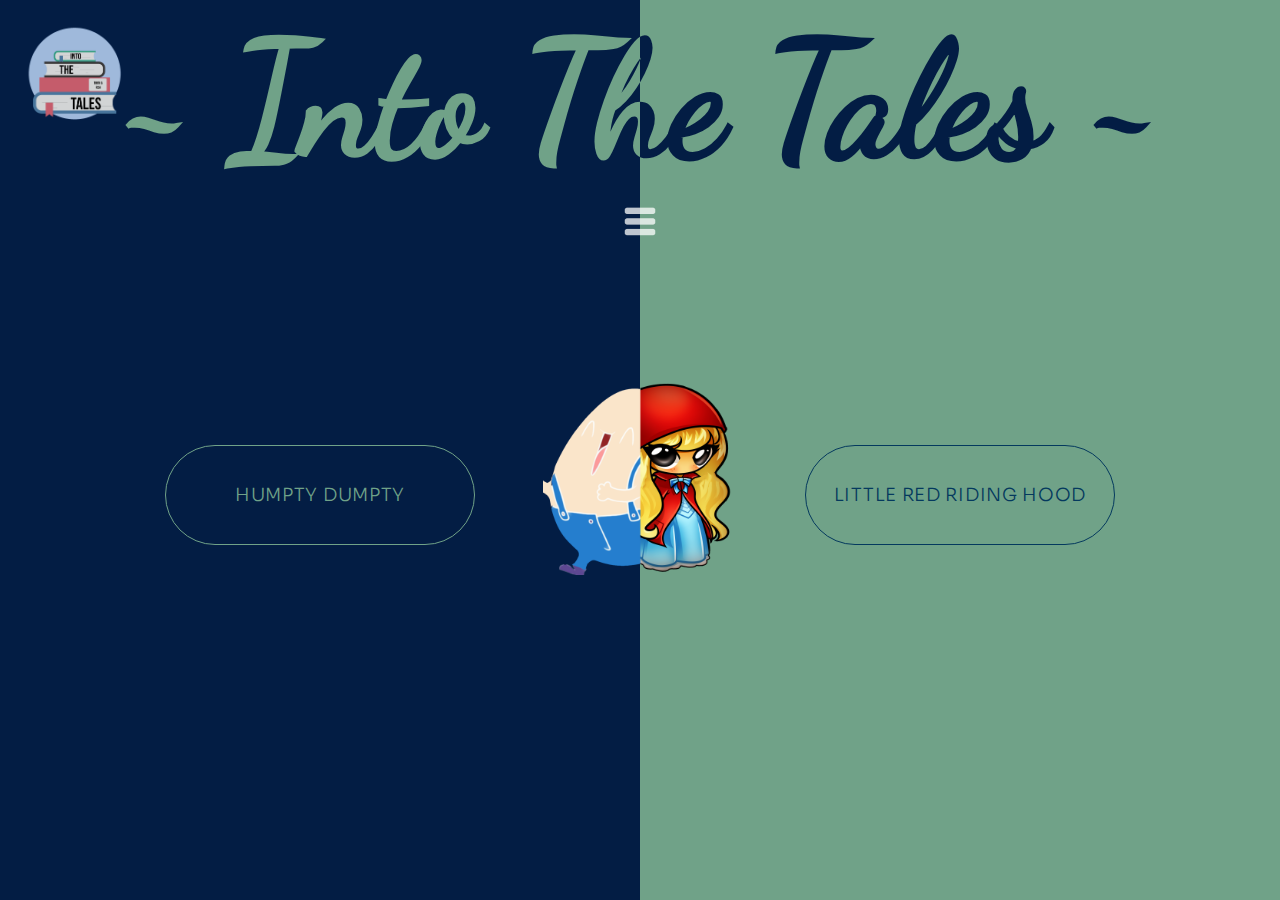
<file: index.html>
<!DOCTYPE html>
<html>

<head>
  <link rel="stylesheet" href="IndexStyling.css">

  <title>Home</title>
</head>

<body id="background" onload="hide()" style="opacity: 0">

  <audio id="Click" controls hidden="true" preload="auto">
    <source src="images/Click.mp3" type="audio/mp3">
  </audio>

  <h1 id="title" class="blur">~ Into The Tales ~</h1>
  <img src="images/logo.png" class="logoimg">

  <div class="Menu">
    <ul>
      <li><a onclick="AboutPageTrans()">About Us</a></li>
      <li><a onclick="ContactPageTrans()">Contact Us</a></li>
    </ul>
  </div>


  <img src="images/menu.png" align="center" onclick="togleMenu()" class="menubutton">
  <img src="images/ImageSplit.png" alt="" class="imgs blur">

  <div class="LeftHalf blur" id="lh">
    <button class="hum blur" id="humpt" onclick="HumptyTransition()">
      <span>Humpty dumpty</span>
    </button>
  </div>
  <div class="RightHalf blur" id="rh">
    <button class="red blur" id="redrid" onclick="redTransition()">
      <span>Little Red Riding Hood</span>
    </button>
  </div>
</body>

</html>

<script type="text/javascript">
  var split = document.getElementById("background");
  var titl = document.getElementById("title");

  var rh = document.getElementById("rh");
  var lh = document.getElementById("lh");

  var hump = document.getElementById("humpt");
  var red = document.getElementById("redrid");

  var blurs = document.getElementsByClassName("blur");

  var menu = document.getElementsByClassName("Menu")[0];
  var menubutton = document.getElementsByClassName("menubutton")[0];

  var InMenu = true;

  const togleMenu = async () => {
    PlayAudio();

    InMenu = !InMenu;
    if (InMenu) {
      menu.style.opacity = "0";
      menubutton.style.transform = "rotate(0deg) scale(1)";
      menubutton.src = "images/menu.png"
    } else {
      menu.style.opacity = "1";
      menubutton.style.transform = "rotate(90deg) scale(.7)";
      menubutton.src = "images/CloseMenu.png"
    }

    menu.style.transition = "0.4s";
    BlurAll();
  }
  const HumptyTransition = async () => {
    PlayAudio();

    FadeAll();

    await new Promise(resolve => setTimeout(resolve, 1000));

    split.style.backgroundPosition = "0%"
    split.style.transition = "1s";
    lh.style.width = "100%";
    lh.style.transition = "1s";
    titl.style.backgroundPosition = "0%";
    titl.style.transition = "1s";


    await new Promise(resolve => setTimeout(resolve, 1000));
    window.location.href = "HumptyPage.html";

  }
  const redTransition = async () => {
    PlayAudio();

    FadeAll();
    await new Promise(resolve => setTimeout(resolve, 1000));

    rh.style.width = "100%";
    rh.style.transition = "1s";

    titl.style.backgroundPosition = "100%";
    titl.style.transition = "1s";
    split.style.backgroundPosition = "100%"
    split.style.transition = "1s";

    await new Promise(resolve => setTimeout(resolve, 1000));

    window.location.href = "RedRidingHood.html";
  }

  function FadeAll() {

    titl.style.opacity = "0";
    rh.style.opacity = "0";
    lh.style.opacity = "0";
    split.style.opacity = "0";

    titl.style.transition = "1s";
    rh.style.transition = "1s";
    lh.style.transition = "1s";
    split.style.transition = "1s";
  }
  const hide = async () => {

    titl.style.opacity = "0";
    rh.style.opacity = "0";
    lh.style.opacity = "0";
    split.style.opacity = "0";
    await new Promise(resolve => setTimeout(resolve, 100));
    FadeAllin();
  }

  function PlayAudio() {
    var forestaudio = document.getElementById("Click");
    forestaudio.play();
  }


  function FadeAllin() {

    titl.style.opacity = "1";
    rh.style.opacity = "1";
    lh.style.opacity = "1";
    split.style.opacity = "1";

    titl.style.transition = "1s";
    rh.style.transition = "1s";
    lh.style.transition = "1s";
    split.style.transition = "1s";
  }
  const BlurAll = async () => {

    if (InMenu) {
      for (var i = 0; i < blurs.length; i++) {
        blurs[i].style.filter = "blur(0px)";
        blurs[i].style.opacity = "1"
        blurs[i].style.transition = "1s";
      }
      menu.style.pointerEvents = "none";
      menu.style.cursor = "default";
    } else {
      for (var i = 0; i < blurs.length; i++) {
        blurs[i].style.filter = "blur(2px)";
        blurs[i].style.opacity = "0.7"
        blurs[i].style.transition = "1s";
      }
      menu.style.pointerEvents = "auto";
      menu.style.cursor = "pointer";
    }
  }

  const ContactPageTrans = async () => {
    PlayAudio();

    titl.style.opacity = "0";
    rh.style.opacity = "0";
    lh.style.opacity = "0";
    split.style.opacity = "0";

    titl.style.transition = "1s";
    rh.style.transition = "1s";
    lh.style.transition = "1s";
    split.style.transition = "1s";
    await new Promise(resolve => setTimeout(resolve, 1000));

    split.style.backgroundPosition = "87.5%"
    split.style.transition = "1s";

    await new Promise(resolve => setTimeout(resolve, 1000));

    window.location.href = "ContactPage.html";

  }
  const AboutPageTrans = async () => {
    PlayAudio();

    titl.style.opacity = "0";
    rh.style.opacity = "0";
    lh.style.opacity = "0";
    split.style.opacity = "0";

    titl.style.transition = "1s";
    rh.style.transition = "1s";
    lh.style.transition = "1s";
    split.style.transition = "1s";
    await new Promise(resolve => setTimeout(resolve, 1000));

    split.style.backgroundPosition = "12.5%"
    split.style.transition = "1s";
    await new Promise(resolve => setTimeout(resolve, 1000));

    window.location.href = "About.html";

  }
</script>
</file>
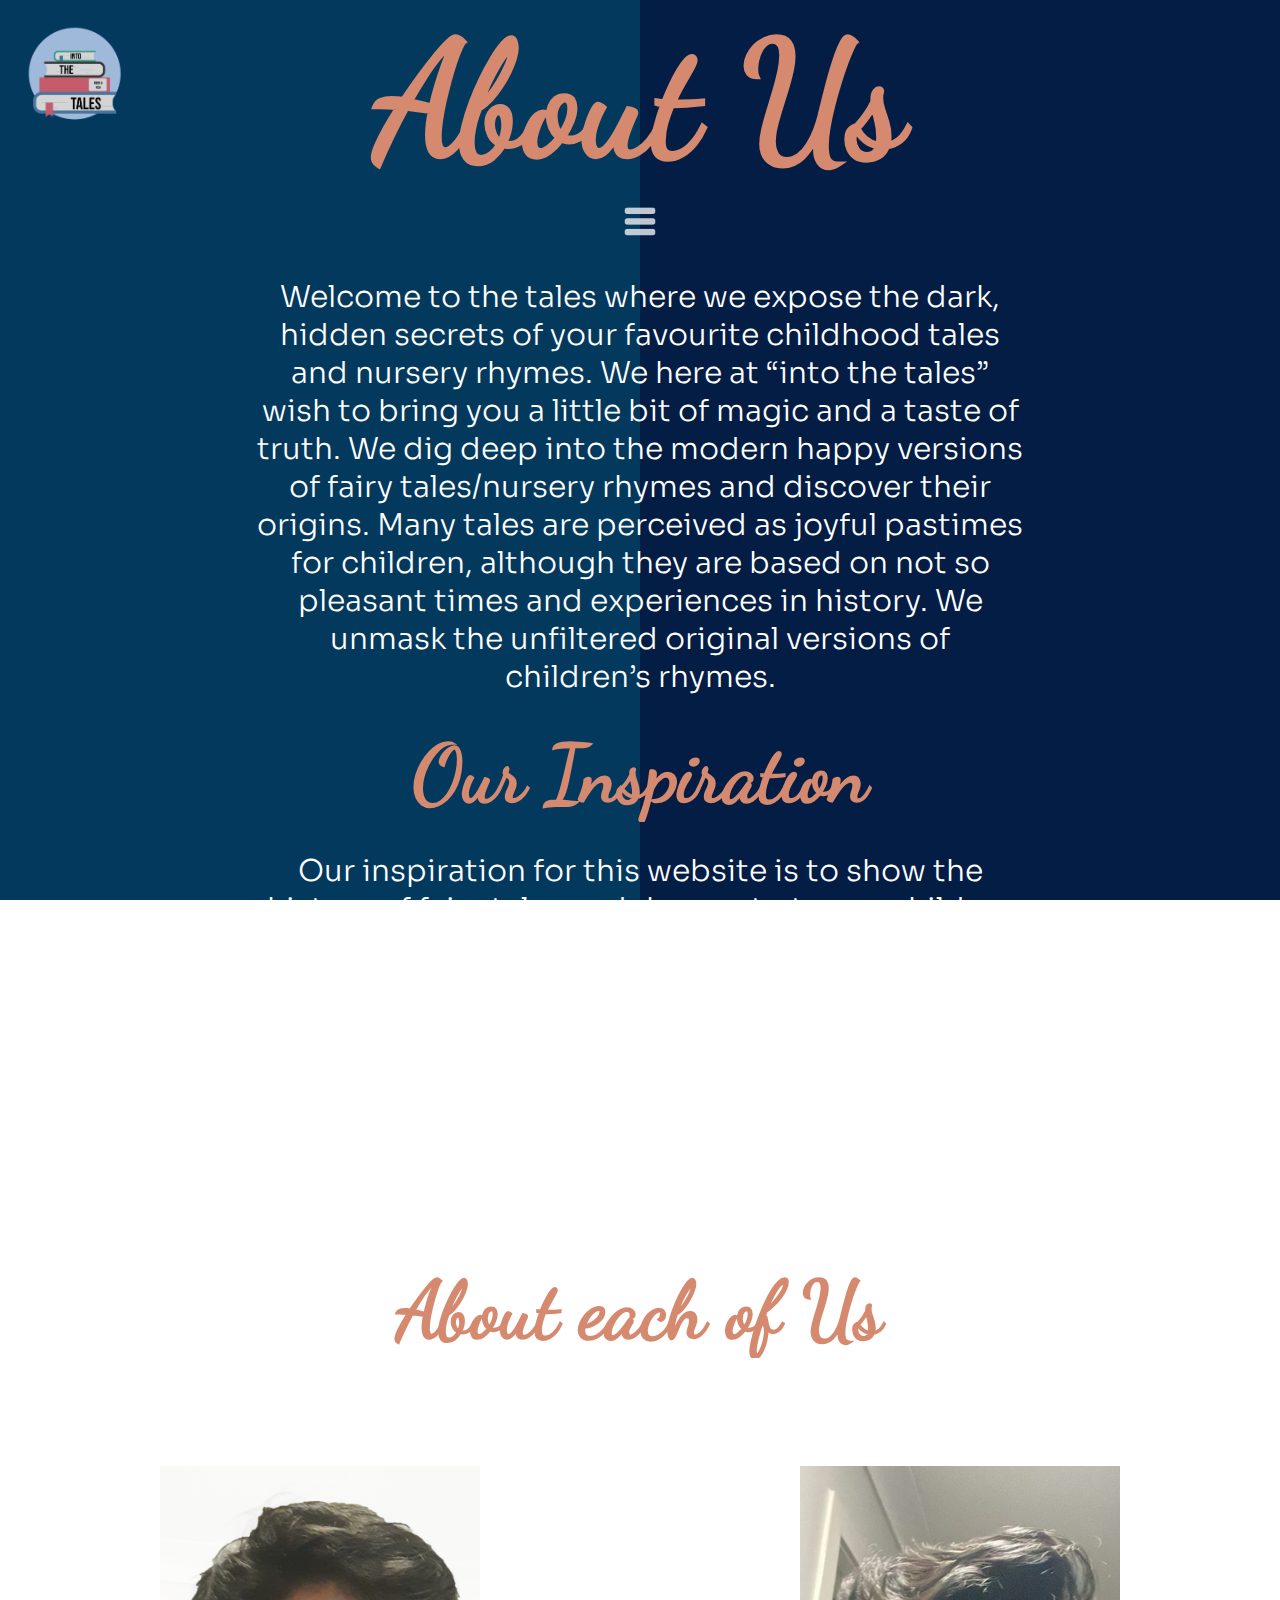
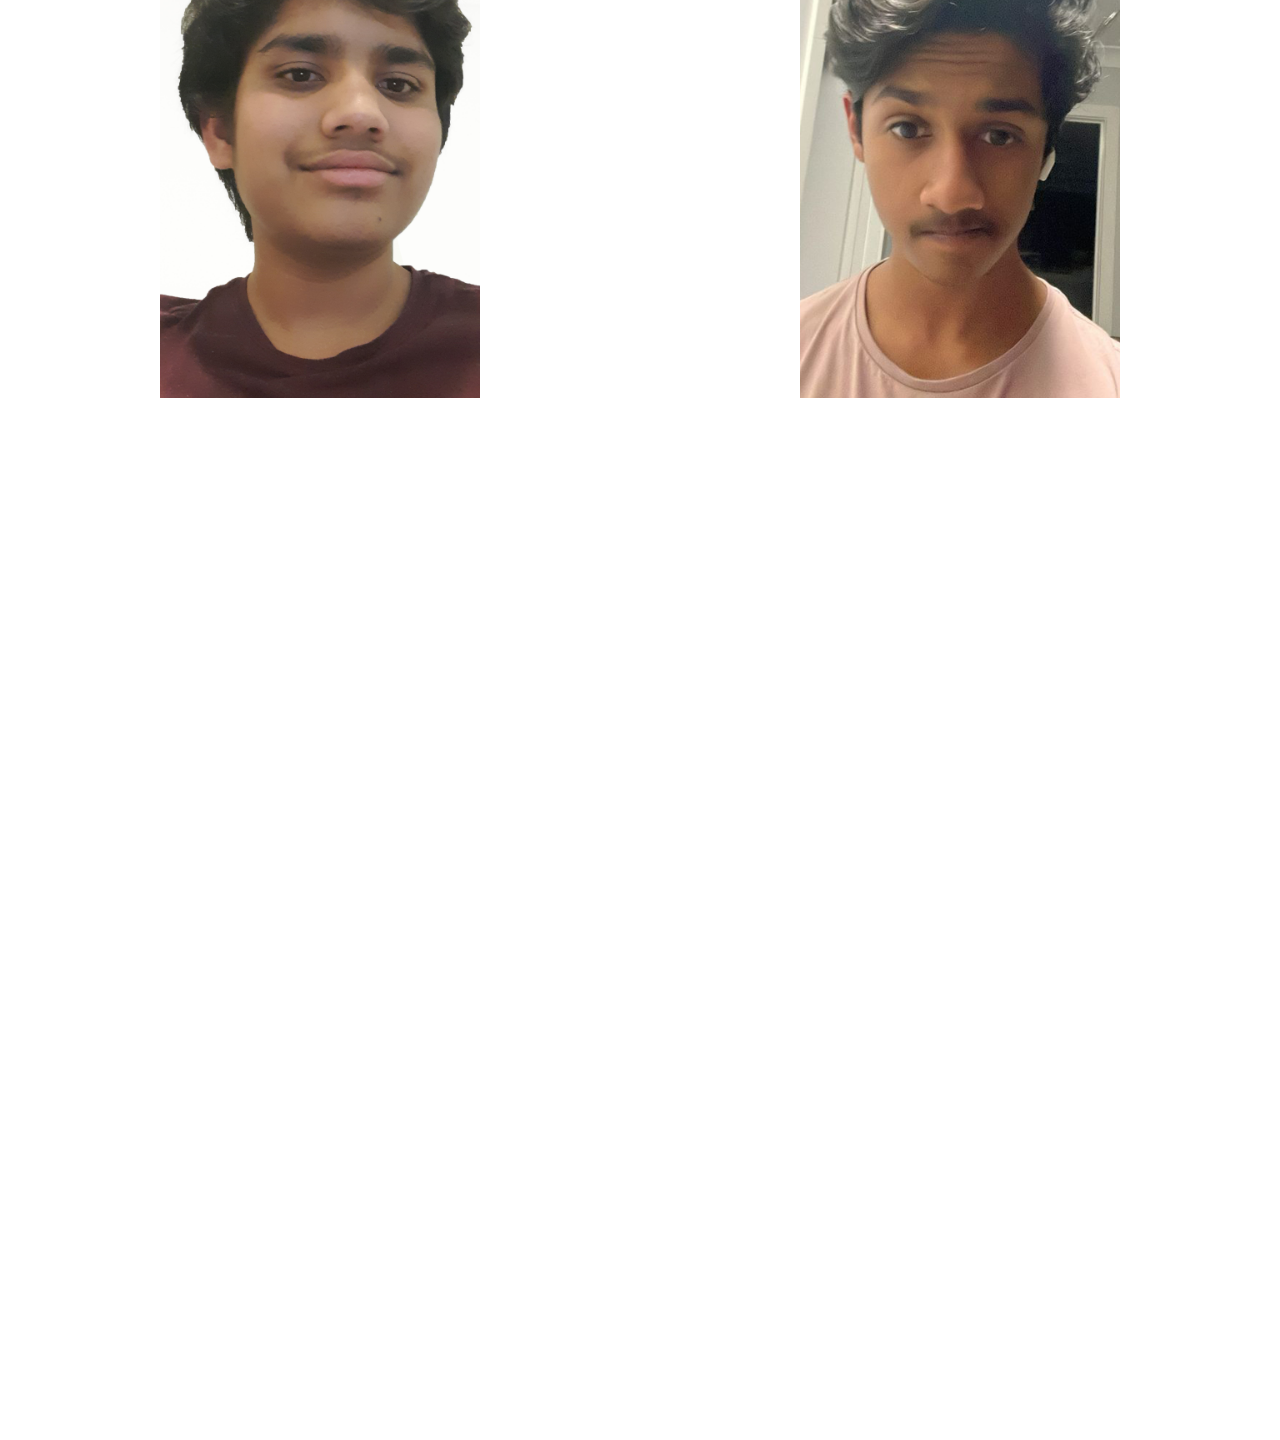
<file: About.html>
<!DOCTYPE html>
<html>

<head>
  <link rel="stylesheet" href="AboutStyling.css">

  <title>About Us</title>
</head>

<body class="background" onload="FadeIn()" style="opacity: 0">


  <audio id="Click" controls hidden="true" preload="auto">
    <source src="images/Click.mp3" type="audio/mp3">
  </audio>
  <img src="images/logo.png" class="logoimg">
  <h1 id="title" class="blur">About Us</h1>
  <div class="Menu">
    <ul>
      <li><a onclick="GoTohome()">Home</a></li>
      <li><a onclick="GoToContact()">Contact Us</a></li>
    </ul>
  </div>
  <img src="images/menu.png" align="center" onclick="togleMenu()" class="menubutton">

  <p Class="General blur">Welcome to the tales where we expose the dark, hidden secrets of your favourite childhood tales and nursery rhymes. We here at “into the tales” wish to bring you a little bit of magic and a taste of truth. We dig deep into
    the modern happy versions of fairy tales/nursery rhymes and discover their origins. Many tales are perceived as joyful pastimes for children, although they are based on not so pleasant times and experiences in history. We unmask the unfiltered
    original versions of children’s rhymes.
  </p>
  <h1 class="blur Imagetitle"> Our Inspiration </h1>

    <p class="Inspiration Blur">Our inspiration for this website is to show the history of fairy tales and rhymes to teens, children in adults of the world. As several websites already have just the tales/rhymes for children to read, we wanted to be
      different and explain teh origins behind teh stories. Our motivation to make this website was Ms Saki in giving us our Year 9 IST Major Project 2.
      <br><br> <a href="https://www.moms.com/most-bizzare-fairy-tales-actually-quite-scary/" target="#"> More Information About Farytales </a>

    </p>

  <h1 class="blur Imagetitle"> About each of Us </h1>

  <div class="LeftHalf blur" id="lh">
    <img class="pfp" src="images/tirth.jpg" alt="">
    <div class="IndivAbout">
          <p class="blur">Hi, I'm Tirth patel. I'm a programmer, game developer and artist. I love faritails (especially the dark ones). I am an avid reader and love spooky stories, mostly books such as the spooks series. I am very happy to be working with such a talented writer for this project to show the teenagers of the world that fairy tales and nursery rhymes often have an interesting backstory. Our goal with this website was to provide an interesting and interactive experience to our visitors.</p>
    </div>

  </div>
  <div class="RightHalf blur" id="rh">
    <img class="pfp" src="images/Rishi.jpg" alt="">

    <div class="IndivAbout">
      <p class="blur">Hi my name is rishi and i am just going to talk about myself for a bit. I am a coder/writer. I have been obsessed with fairy tales and nursery rhymes for my whole life. I enjoy listening and especially telling tales to children. It expands their imagination and encourages them to challenge the impossible. But as time moves on, older children are no longer interested in fairy tales at all. Now my goal is to make older children such as teenagers interested in fairy tales and nursery rhymes again. So our website was made to hook older kids back into fairy tales by showing them their historical meanings and origins.</p>

    </div>

  </div>


</body>

</html>
<script>
  var menu = document.getElementsByClassName("Menu")[0];
  var menubutton = document.getElementsByClassName("menubutton")[0];
  var blurs = document.getElementsByClassName("blur");
  var backg = document.getElementsByClassName("background")[0];
  var InMenu = true;

  const togleMenu = async () => {
    PlayAudio();

    InMenu = !InMenu;
    if (InMenu) {
      menu.style.opacity = "0";
      menubutton.style.transform = "rotate(0deg) scale(1)";
      menubutton.src = "images/menu.png"
    } else {
      menu.style.opacity = "1";
      menubutton.style.transform = "rotate(90deg) scale(.7)";
      menubutton.src = "images/CloseMenu.png"
    }

    menu.style.transition = "0.4s";
    BlurAll();
  }

  const BlurAll = async () => {
    if (InMenu) {
      for (var i = 0; i < blurs.length; i++) {
        blurs[i].style.filter = "blur(0px)";
        blurs[i].style.opacity = "1"
        blurs[i].style.transition = "1s";
      }
      menu.style.pointerEvents = "none";
      menu.style.cursor = "default";
    } else {
      for (var i = 0; i < blurs.length; i++) {
        blurs[i].style.filter = "blur(2px)";
        blurs[i].style.opacity = "0.7"
        blurs[i].style.transition = "1s";
      }
      menu.style.pointerEvents = "auto";
      menu.style.cursor = "pointer";
    }
  }
  const FadeIn = async () => {
    backg.style.opacity = "0%";
    await new Promise(resolve => setTimeout(resolve, 100));

    backg.style.opacity = "100%";
    backg.style.transition = "1s";
  }
  const GoTohome = async () => {
    PlayAudio();

    backg.style.opacity = "0";
    await new Promise(resolve => setTimeout(resolve, 1000));

    backg.style.backgroundPosition = "37.5%";
    backg.style.transition = "1s";

    await new Promise(resolve => setTimeout(resolve, 1000));
    window.location.href = "index.html";
  }
  const GoToContact = async () => {
    PlayAudio();

    backg.style.opacity = "0";
    await new Promise(resolve => setTimeout(resolve, 1000));

    backg.style.backgroundPosition = "87.5%";
    backg.style.transition = "1s";
    await new Promise(resolve => setTimeout(resolve, 1000));
    window.location.href = "ContactPage.html";
  }

  function PlayAudio() {
    var forestaudio = document.getElementById("Click");
    forestaudio.play();
  }
</script>
</file>
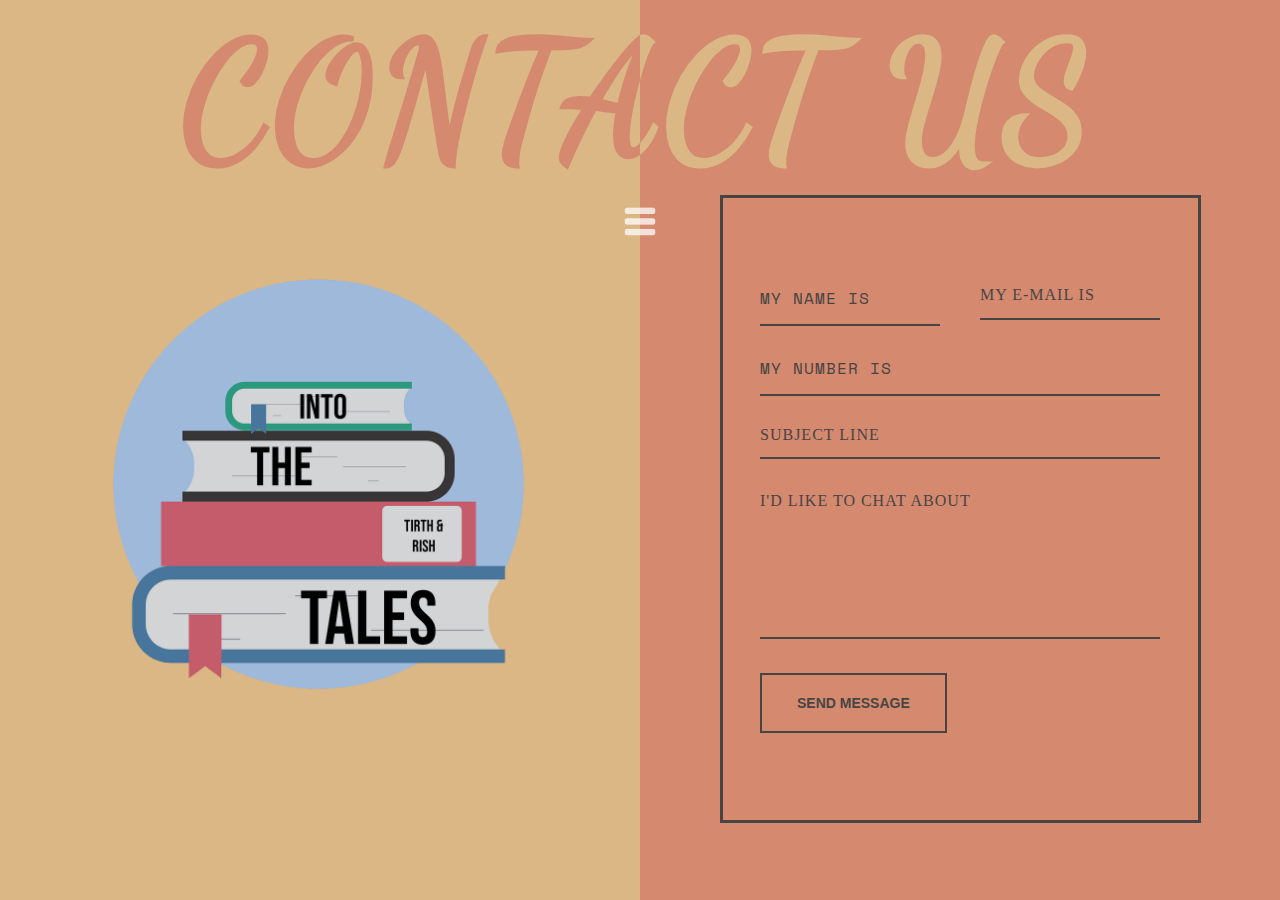
<file: ContactPage.html>
<!DOCTYPE html>
<html>

<head>
  <link rel="stylesheet" href="ContactStyling.css">
  <title>Contact Us</title>
</head>

<body onload="hide()" id="bg" style="opacity: 0">

  <h1 id="title" class="blur">Contact Us</h1>
  <div class="Menu">
    <ul>
      <li><a onclick="FadeAll()">Home</a></li>
      <li><a onclick="fadetoaboutus()">About Us</a></li>
    </ul>
  </div>
  <img src="images/menu.png" align="center" onclick="togleMenu()" class="menubutton">
  <div class="LeftHalf blur" id="lh">
    <img class="logo" src="images/logo.png">
  </div>
  <div class="RightHalf blur" id="rh">
    <div id="container">
      <form action="#" method="post" id="contact_form">
        <div class="name">
          <label for="name"></label>
          <input type="text" placeholder="My name is" name="name" id="name_input" required>
        </div>
        <div class="email">
          <label for="email"></label>
          <input type="email" placeholder="My e-mail is" name="email" id="email_input" required>
        </div>
        <div class="telephone">
          <label for="name"></label>
          <input type="text" placeholder="My number is" name="telephone" id="telephone_input" required>
        </div>
        <div class="subject">
          <label for="subject"></label>
          <select placeholder="Subject line" name="subject" id="subject_input" required>
            <option disabled hidden selected>Subject line</option>
            <option>I'd like to start a project</option>
            <option>I'd like to ask a question</option>
            <option>I'd like to make a proposal</option>
          </select>
        </div>
        <div class="message">
          <label for="message"></label>
          <textarea name="message" placeholder="I'd like to chat about" id="message_input" cols="30" rows="5" required></textarea>
        </div>
        <div class="submit">
          <input type="submit" value="Send Message" id="form_button" />
        </div>
      </form><!-- // End form -->
    </div><!-- // End #container -->

  </div>
</body>

</html>

<script type="text/javascript">
  var blurs = document.getElementsByClassName("blur");
  var menu = document.getElementsByClassName("Menu")[0];
  var menubutton = document.getElementsByClassName("menubutton")[0];
  var background = document.getElementById("bg");
  var InMenu = true;

  const togleMenu = async () => {
    InMenu = !InMenu;
    if (InMenu) {
      menu.style.opacity = "0";
      menubutton.style.transform = "rotate(0deg) scale(1)";
      menubutton.src = "images/menu.png"
    } else {
      menu.style.opacity = "1";
      menubutton.style.transform = "rotate(90deg) scale(.7)";
      menubutton.src = "images/CloseMenu.png"
    }

    menu.style.transition = "0.4s";
    BlurAll();
  }

  const FadeAll = async () => {
    background.style.opacity = "0";
    await new Promise(resolve => setTimeout(resolve, 1000));
    background.style.backgroundPosition = "37.5%";
    background.style.transition = "1s";


    await new Promise(resolve => setTimeout(resolve, 1000));
    window.location.href = "index.html";
  }
    const fadetoaboutus = async () => {
      background.style.opacity = "0";
      await new Promise(resolve => setTimeout(resolve, 1000));
      background.style.backgroundPosition = "12.5%";
      background.style.transition = "1s";
      await new Promise(resolve => setTimeout(resolve, 1000));
      window.location.href = "About.html";
    }
  const hide = async () => {

    background.style.opacity = "0";
    await new Promise(resolve => setTimeout(resolve, 100));
    FadeAllin();
  }

  function FadeAllin() {
    background.style.opacity = "1";
    background.style.transition = "1s";
  }


  const BlurAll = async () => {
    if (InMenu) {
      for (var i = 0; i < blurs.length; i++) {
        blurs[i].style.filter = "blur(0px)";
        blurs[i].style.opacity = "1"
        blurs[i].style.transition = "1s";
      }
      menu.style.pointerEvents="none";
      menu.style.cursor="default";
    } else {
      for (var i = 0; i < blurs.length; i++) {
        blurs[i].style.filter = "blur(2px)";
        blurs[i].style.opacity = "0.7"
        blurs[i].style.transition = "1s";
      }
      menu.style.pointerEvents="auto";
      menu.style.cursor="pointer";
    }
  }

    function PlayAudio() {
      var forestaudio = document.getElementById("Click");
      forestaudio.play();
    }
</script>
</file>
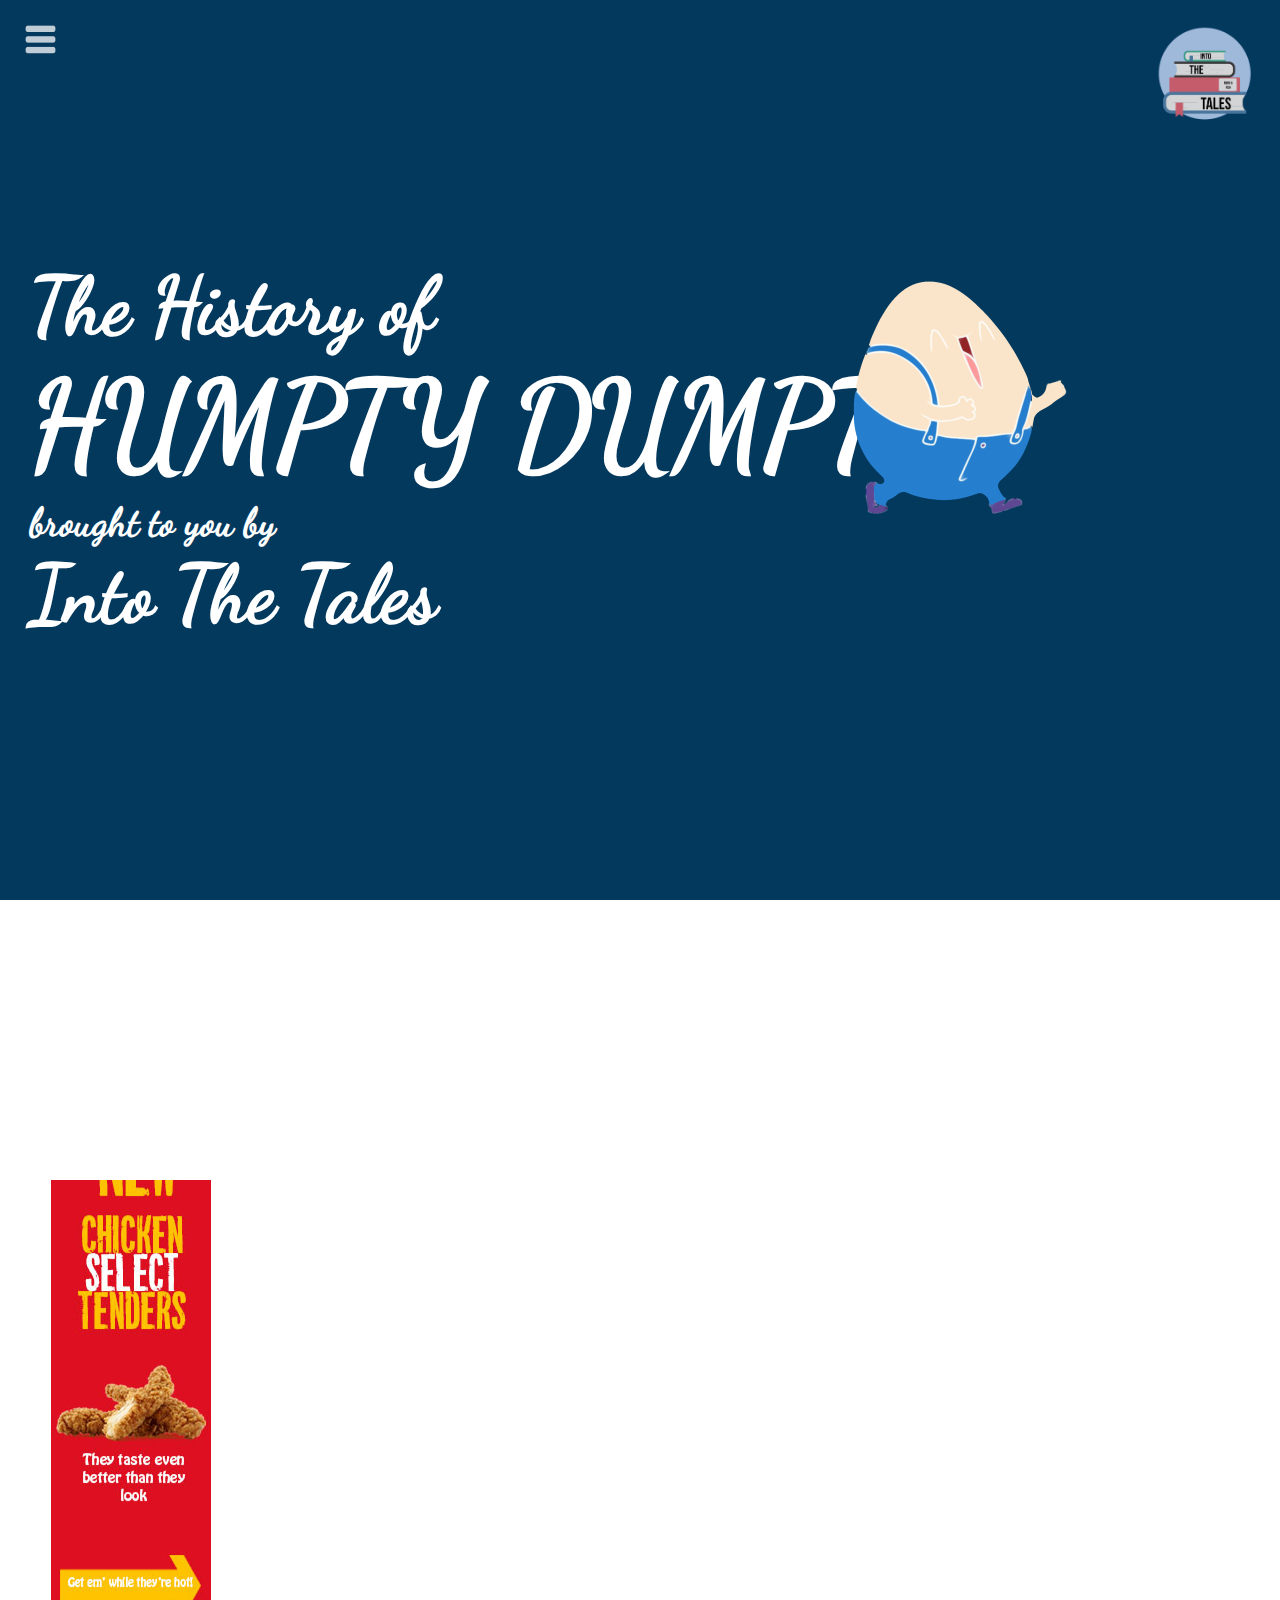
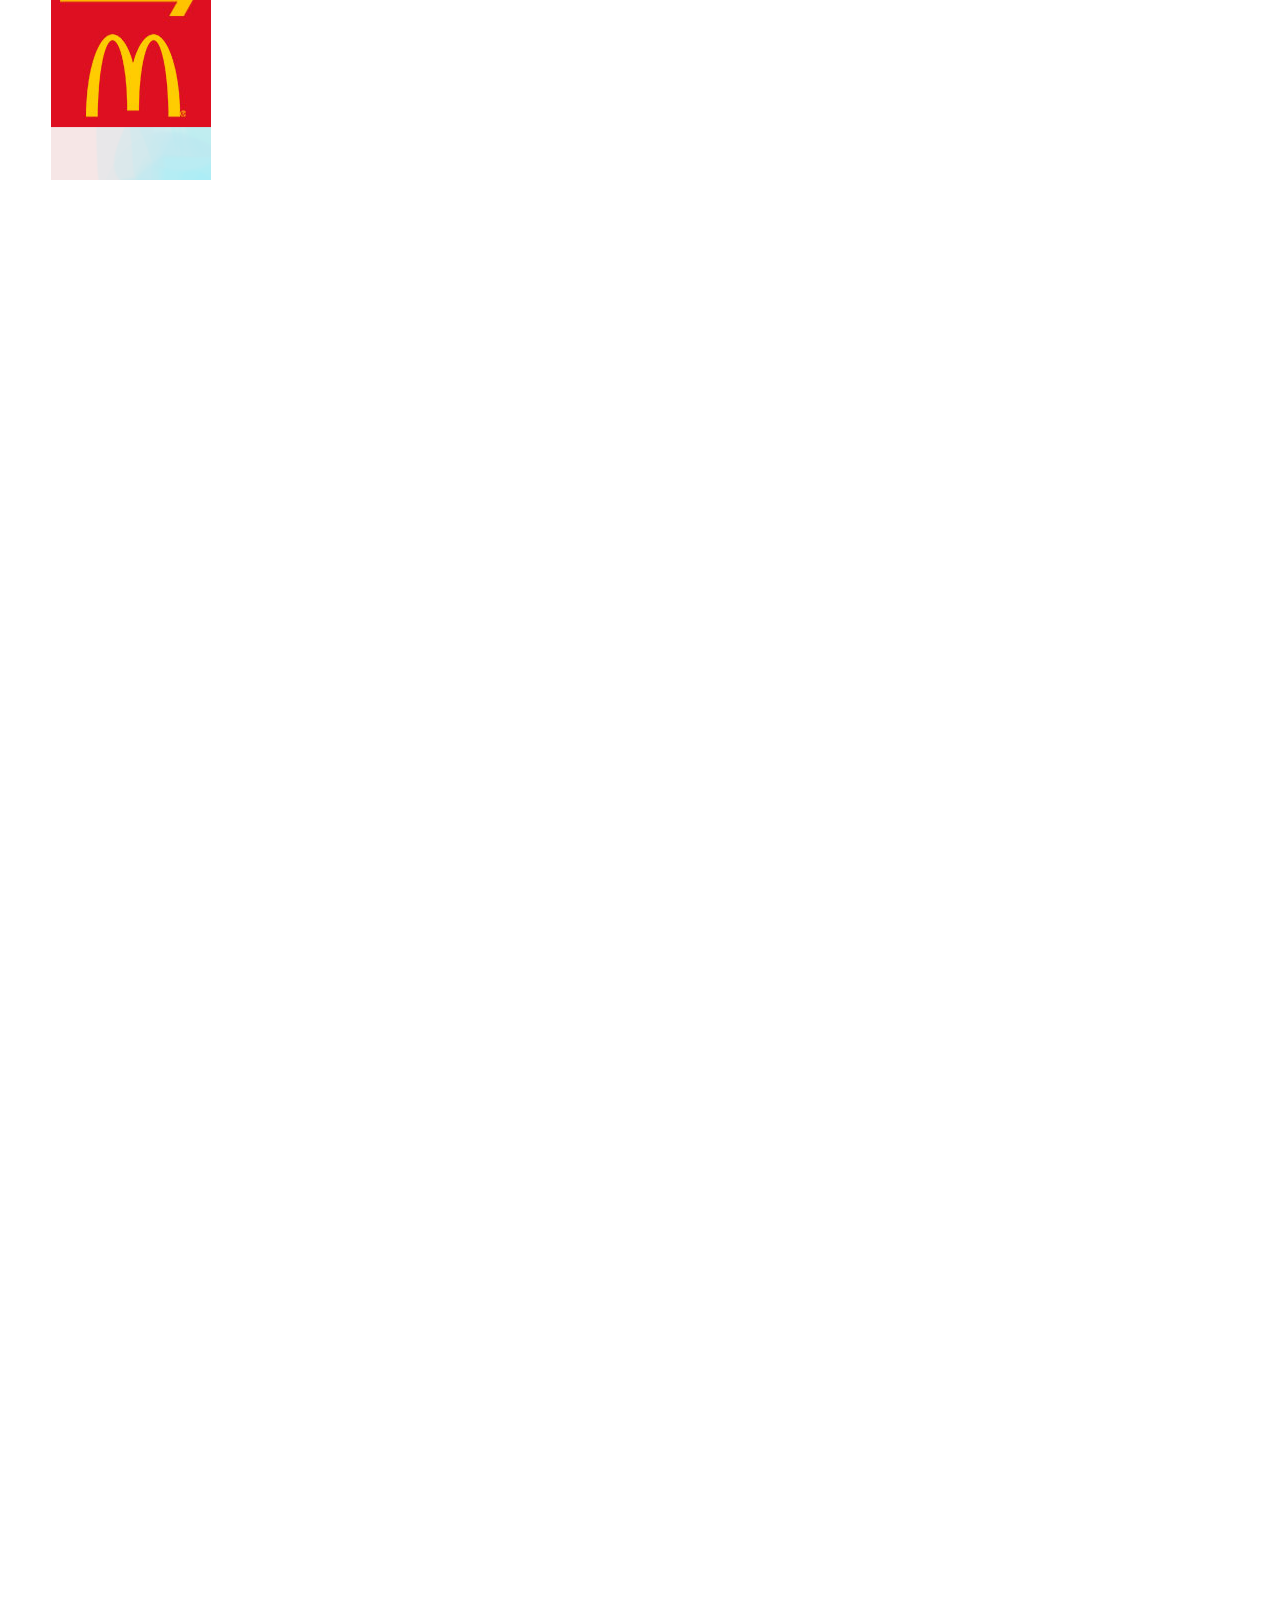
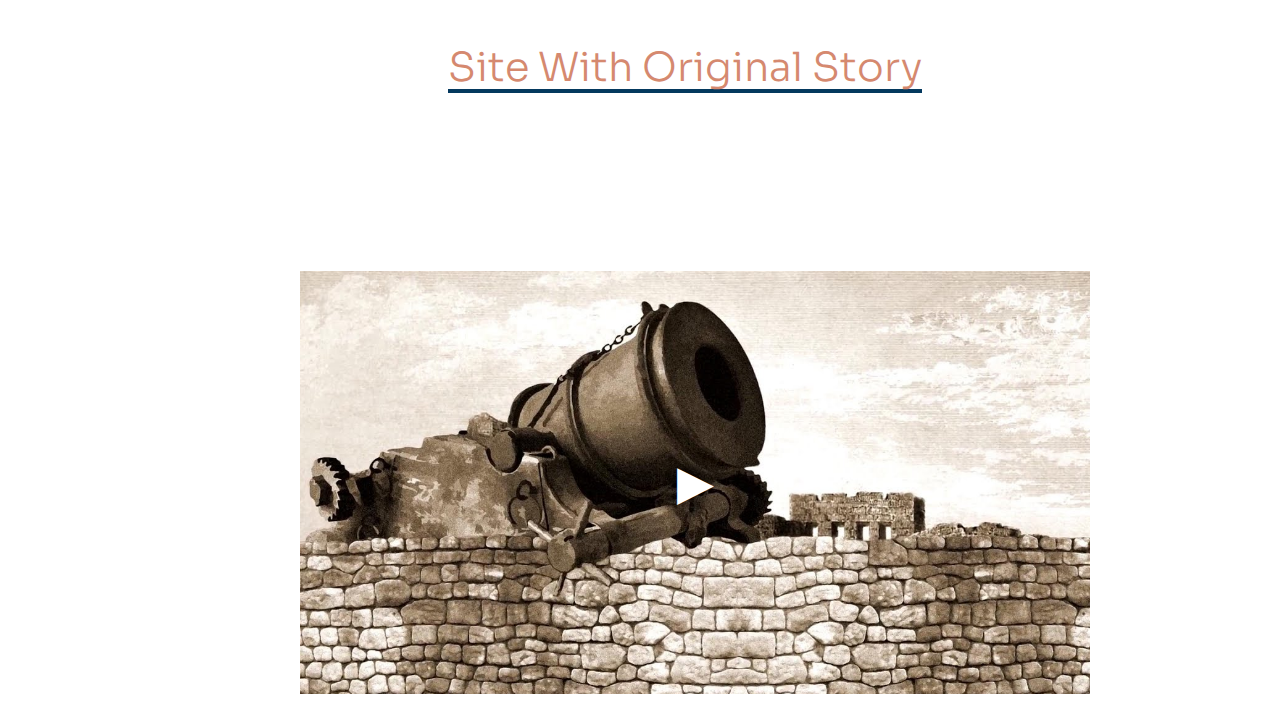
<file: HumptyPage.html>
<!DOCTYPE html>
<html class="main">

<head>
  <link rel="stylesheet" href="HumptyStyling.css">
  <title>Humpty Dumpty</title>
</head>

<body class="fade" onload="hideall()" style="opacity: 0">


    <audio id="Click" controls hidden="true" preload="auto">
      <source src="images/Click.mp3" type="audio/mp3">
    </audio>

  <img src="images/logo.png" class="logoimg">
  <div class="Menu">
    <ul>
      <li><a onclick="fadeout()">Home</a></li>
      <li><a onclick="ContactTrans()">Contact</a></li>
      <li><a onclick="AboutTrans()">About</a></li>
      <li><a onclick="RedTrans()">Little Red</a></li>
    </ul>
  </div>
  <div class="title">
    <img src="images/menu.png" onclick="togleMenu()" class="menubutton">
    <h1 class="blur">The History of</h1>
    <h2 class="blur">Humpty Dumpty</h2>
    <h3 class="blur">brought to you by </h3>
    <h1 class="blur">Into The Tales</h1>
    <img src="images/humpty.png" alt="" class="humptyimg blur">
  </div>

  <h1 class="texttit">Humpty Dumpty's History</h1>
  <marquee behavior="alternate" direction="up" class="ad1"><img src="images/maccas.png"><img src="images/samsung.png"></marquee>
  <p class="blur">Humpty Dumpty is a world famous nursery rhyme. Despite it being short and having less lyrics than most rhymes, there isn't one person that hasn't heard the rhyme. Humpty Dumpty is a well-known story. He was sitting against a wall
    when he fell, and none of the king's men could put him back together. Their horses couldn't either.
    <br><br>
    It's one of those timeless nursery rhymes that has been passed down through the centuries. The phrase Humpty Dumpty has been used throughout history and has different meanings. The term "humpty dumpty" was first used in the 17th century to
    describe brandy cooked with ale, according to the Oxford English Dictionary. It was also a phrase used to characterise a short, clumsy person in the 1700s. It's also a nickname for someone who has consumed too much booze. According to other
    sources, “humpty Dumpty” ​​was a nickname for someone who was a touch on the hefty side in 15th-century England. In 1797, Samuel Arnold included Humpty Dumpty in his book Juvenile Amusements, which was the earliest documented publication of the
    character. “Fourscore men and fourscore more / could not make Humpty Dumpty where he was before,” the closing lines read in that rendition. The rhyme appeared in a variety of books during the next century, with different lyrics. Many experts
    nowadays believe that the nursery rhyme has a deeper significance than the lyrics suggest. Perhaps we should follow the advise of Humpty Dumpty himself, as seen in Lewis Carroll's Through the Looking Glass: "When I use a word, it signifies
    exactly what I select it to mean—neither more nor less." People will always give nursery rhymes more depth than they were intended to have. Most nursery rhymes are closely related to historical events even though they are used in the modern world
    as silly, repetitive and enjoyable mini songs for children.
    <br><br>
    There are two main theories as to the origins of this nursery rhyme. The most popular one is that Humpty Dumpty was a nickname for a cannon. During the English Civil War in 1648, a town named Colchester was under siege by the Parliamentarian
    Troops. ‘Humpty Dumpty’ was used at the walls operated by a soldier supposedly named Jack thompson. It is said that humpty dumpty managed to do hefty amounts of damage to the troops until… It tumbled down the wall. Just like the rhyme goes. The
    dozens of men who attempted to lift the cannon back to its original location on the wall were unable to do so due to its size and weight. Eventually Colchester surrendered and opened their gates to the Parliamentarian Troops. While the siege of
    Colchester did take place, it seems doubtful that Humpty Dumpty alludes to anything that happened during the siege because it occurred over a century before Humpty Dumpty was written down and there is no documented link between the two.
    <br><br>
    The other theory of Humpty Dumpty’s origin is linked to King Richard III. This is because King Richard the third was called the humpback backed king as mentioned by Shakespeare. He was also linked to humpty dumpty as in a war he fell off his
    horse and was abandoned by his soldiers. He was supposedly hacked to pieces. Hence the resemblance.
    <br><br>

    Although there are spectacular theories as to how the rhyme originated, none of which can be proven. It is also highly likely that Humpty Dumpty was just a story created as a riddle for children for their entertainment and people made it more
    complicated than it actually is.
  </p>

  <a target="#" href="http://www.todayifoundout.com/index.php/2013/04/the-origin-of-humpty-dumpty/
" class="link">Site With Original Story</a>
<h1 class="texttit">Humpty Dumpty's Video</h1>

  <p align="center"> <iframe width="790px" height="422.5px" src="https://www.youtubetrimmer.com/view/?v=f9d9r9cekIA&end=60
" title="YouTube video player"
      srcdoc="<style>*{padding:0;margin:0;overflow:hidden}html,body{height:100%}img,span{position:absolute;width:100%;top:0;bottom:0;margin:auto}span{height:1.5em;text-align:center;font:48px/1.5 sans-serif;color:white;text-shadow:0 0 0.5em black}</style><a href=https://www.youtube.com/embed/f9d9r9cekIA?controls=0
><img src=images/HumptyThumb.jpg alt='riding Hood video'><span>▶</span></a>"
      frameborder="0" allow="accelerometer; autoplay; clipboard-write; encrypted-media; gyroscope; picture-in-picture" allowfullscreen></iframe></p>


</html>

<script>
  var fade = document.getElementsByClassName("fade");
  var blur = document.getElementsByClassName("blur");

  var menu = document.getElementsByClassName("Menu")[0];
  var menubutton = document.getElementsByClassName("menubutton")[0];

  var main = document.getElementsByClassName("main")[0];
  var InMenu = true;

  const togleMenu = async () => {
    PlayAudio();

    InMenu = !InMenu;
    if (InMenu) {
      menu.style.opacity = "0";
      menubutton.style.transform = "rotate(0deg) scale(1)";
      menubutton.src = "images/menu.png"
    } else {
      menu.style.opacity = "1";
      menubutton.style.transform = "rotate(90deg) scale(.7)";
      menubutton.src = "images/CloseMenu.png"
    }

    menu.style.transition = "0.4s";
    BlurAll();
  }

  const hideall = async () => {
    for (var i = 0; i < fade.length; i++) {
      fade[i].style.opacity = "0";
    }
    await new Promise(resolve => setTimeout(resolve, 400));

    fadein();
  }

  const fadein = async () => {
    for (var i = 0; i < fade.length; i++) {
      fade[i].style.opacity = "100%";
      fade[i].style.transition = "2s";
    }
  }

  const fadeout = async () => {
    PlayAudio();

    for (var i = 0; i < fade.length; i++) {
      fade[i].style.opacity = "0";
      fade[i].style.transition = "1s";
    }
    await new Promise(resolve => setTimeout(resolve, 1000));

    main.style.backgroundPosition = "37.5%";
    main.style.transition = "1s";
    await new Promise(resolve => setTimeout(resolve, 1200));
    window.location.href = "index.html";
  }

  const ContactTrans = async () => {
    PlayAudio();

    for (var i = 0; i < fade.length; i++) {
      fade[i].style.opacity = "0";
      fade[i].style.transition = "1s";
    }
    await new Promise(resolve => setTimeout(resolve, 1000));

    main.style.backgroundPosition = "87.5%";
    main.style.transition = "1s";
    await new Promise(resolve => setTimeout(resolve, 1200));
    window.location.href = "ContactPage.html";
  }

  const AboutTrans = async () => {
    PlayAudio();

    for (var i = 0; i < fade.length; i++) {
      fade[i].style.opacity = "0";
      fade[i].style.transition = "1s";
    }
    await new Promise(resolve => setTimeout(resolve, 1000));

    main.style.backgroundPosition = "12.5%";
    main.style.transition = "1s";
    await new Promise(resolve => setTimeout(resolve, 1200));
    window.location.href = "About.html";
  }

  const RedTrans = async () => {
    PlayAudio();

    for (var i = 0; i < fade.length; i++) {
      fade[i].style.opacity = "0";
      fade[i].style.transition = "1s";
    }
    await new Promise(resolve => setTimeout(resolve, 1000));

    main.style.backgroundPosition = "100%";
    main.style.transition = "1s";
    await new Promise(resolve => setTimeout(resolve, 1200));
    window.location.href = "RedRidingHood.html";
  }
  const BlurAll = async () => {
    if (InMenu) {
      for (var i = 0; i < blur.length; i++) {
        blur[i].style.filter = "blur(0px)";
        blur[i].style.opacity = "1"
        blur[i].style.transition = "1s";
      }
      menu.style.pointerEvents = "none";
      menu.style.cursor = "default";
    } else {
      for (var i = 0; i < blur.length; i++) {
        blur[i].style.filter = "blur(3px)";
        blur[i].style.opacity = "0.5"
        blur[i].style.transition = "1s";
      }
      menu.style.pointerEvents = "auto";
      menu.style.cursor = "pointer";
    }
  }

    function PlayAudio() {
      var forestaudio = document.getElementById("Click");
      forestaudio.play();
    }
</script>
</file>
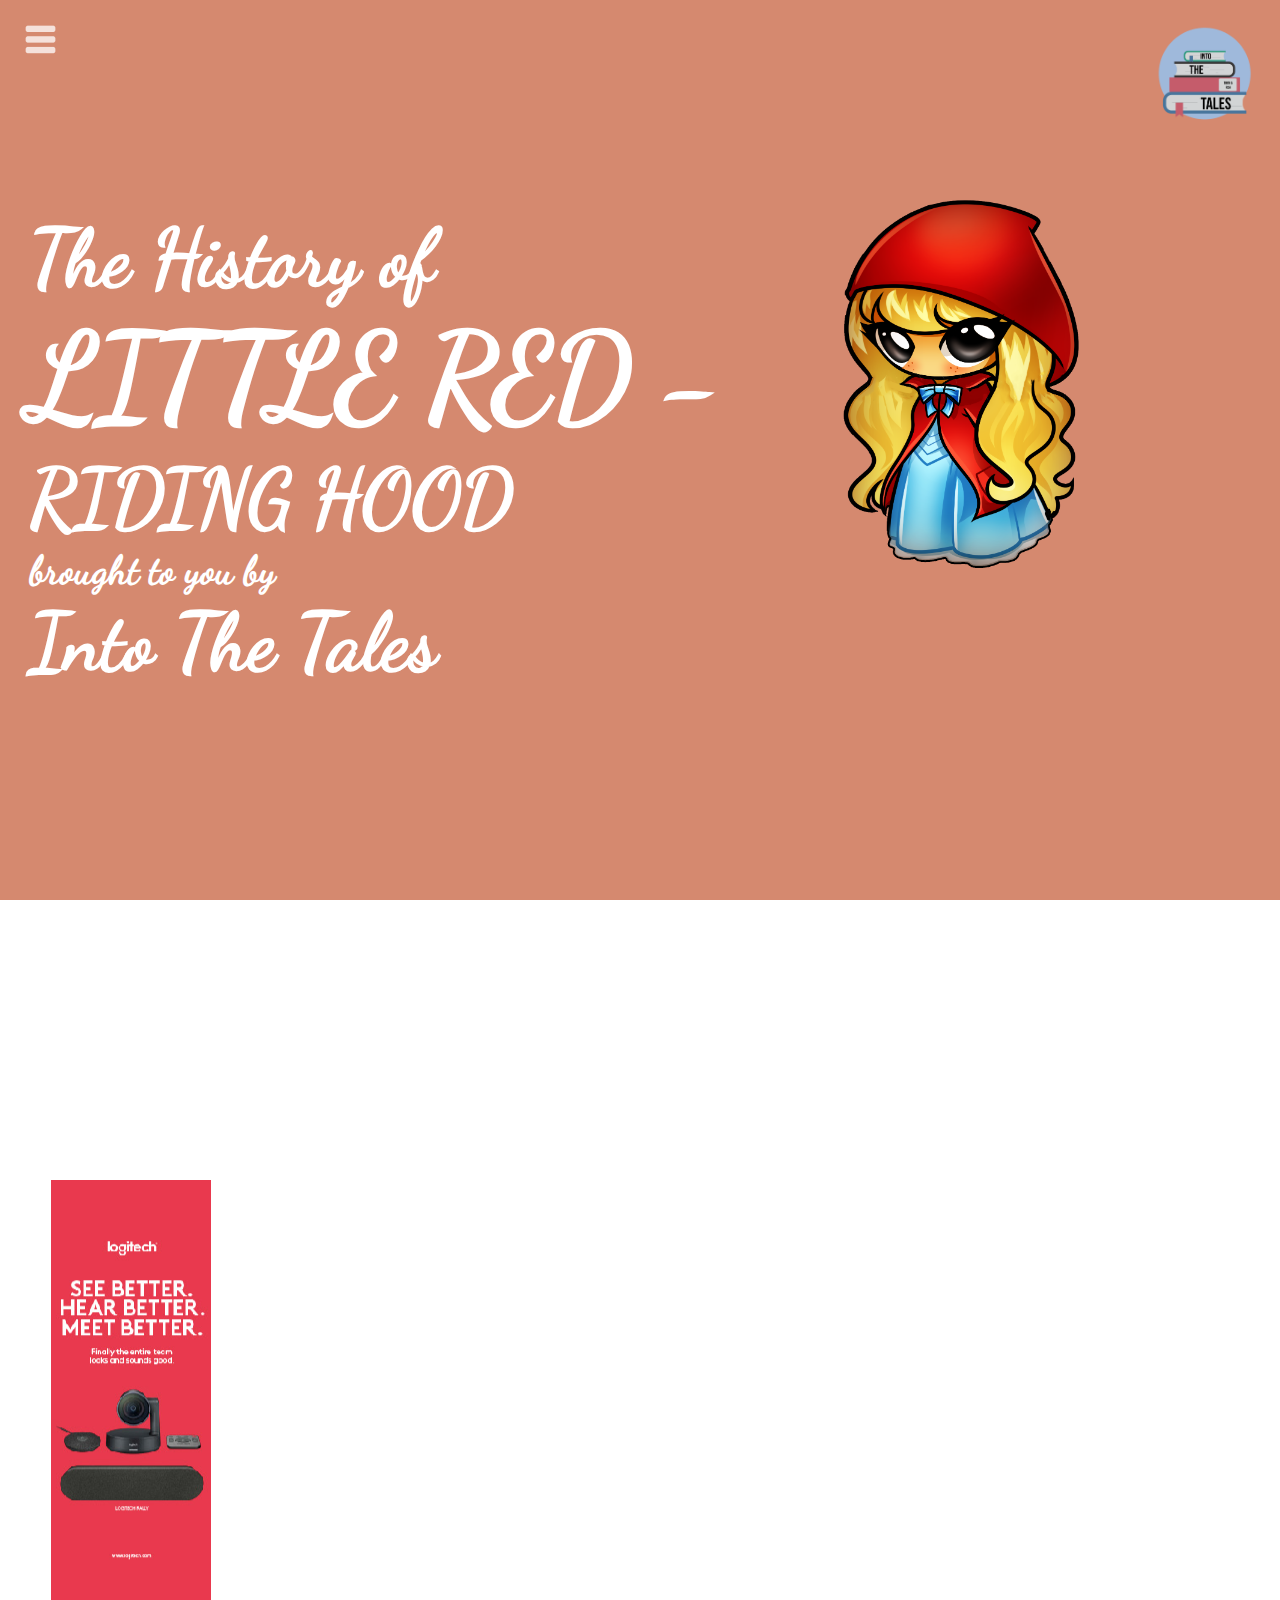
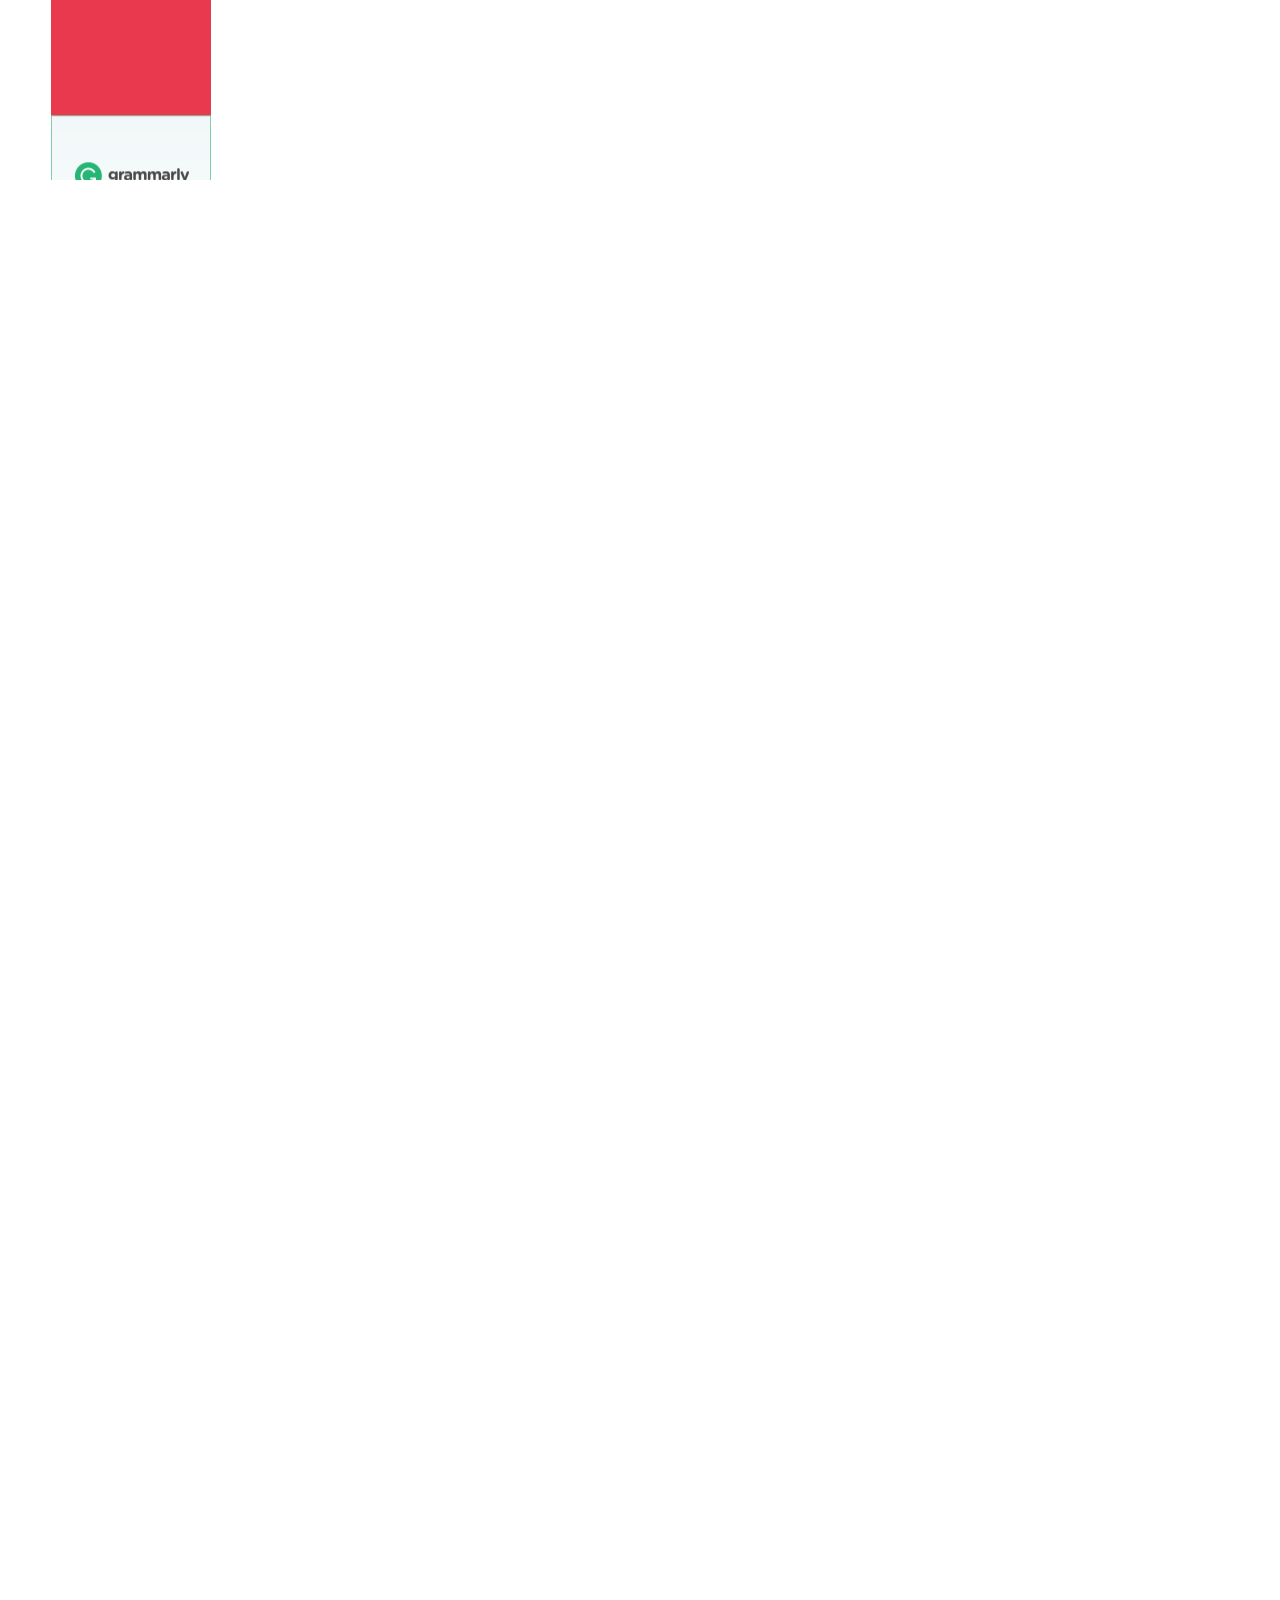
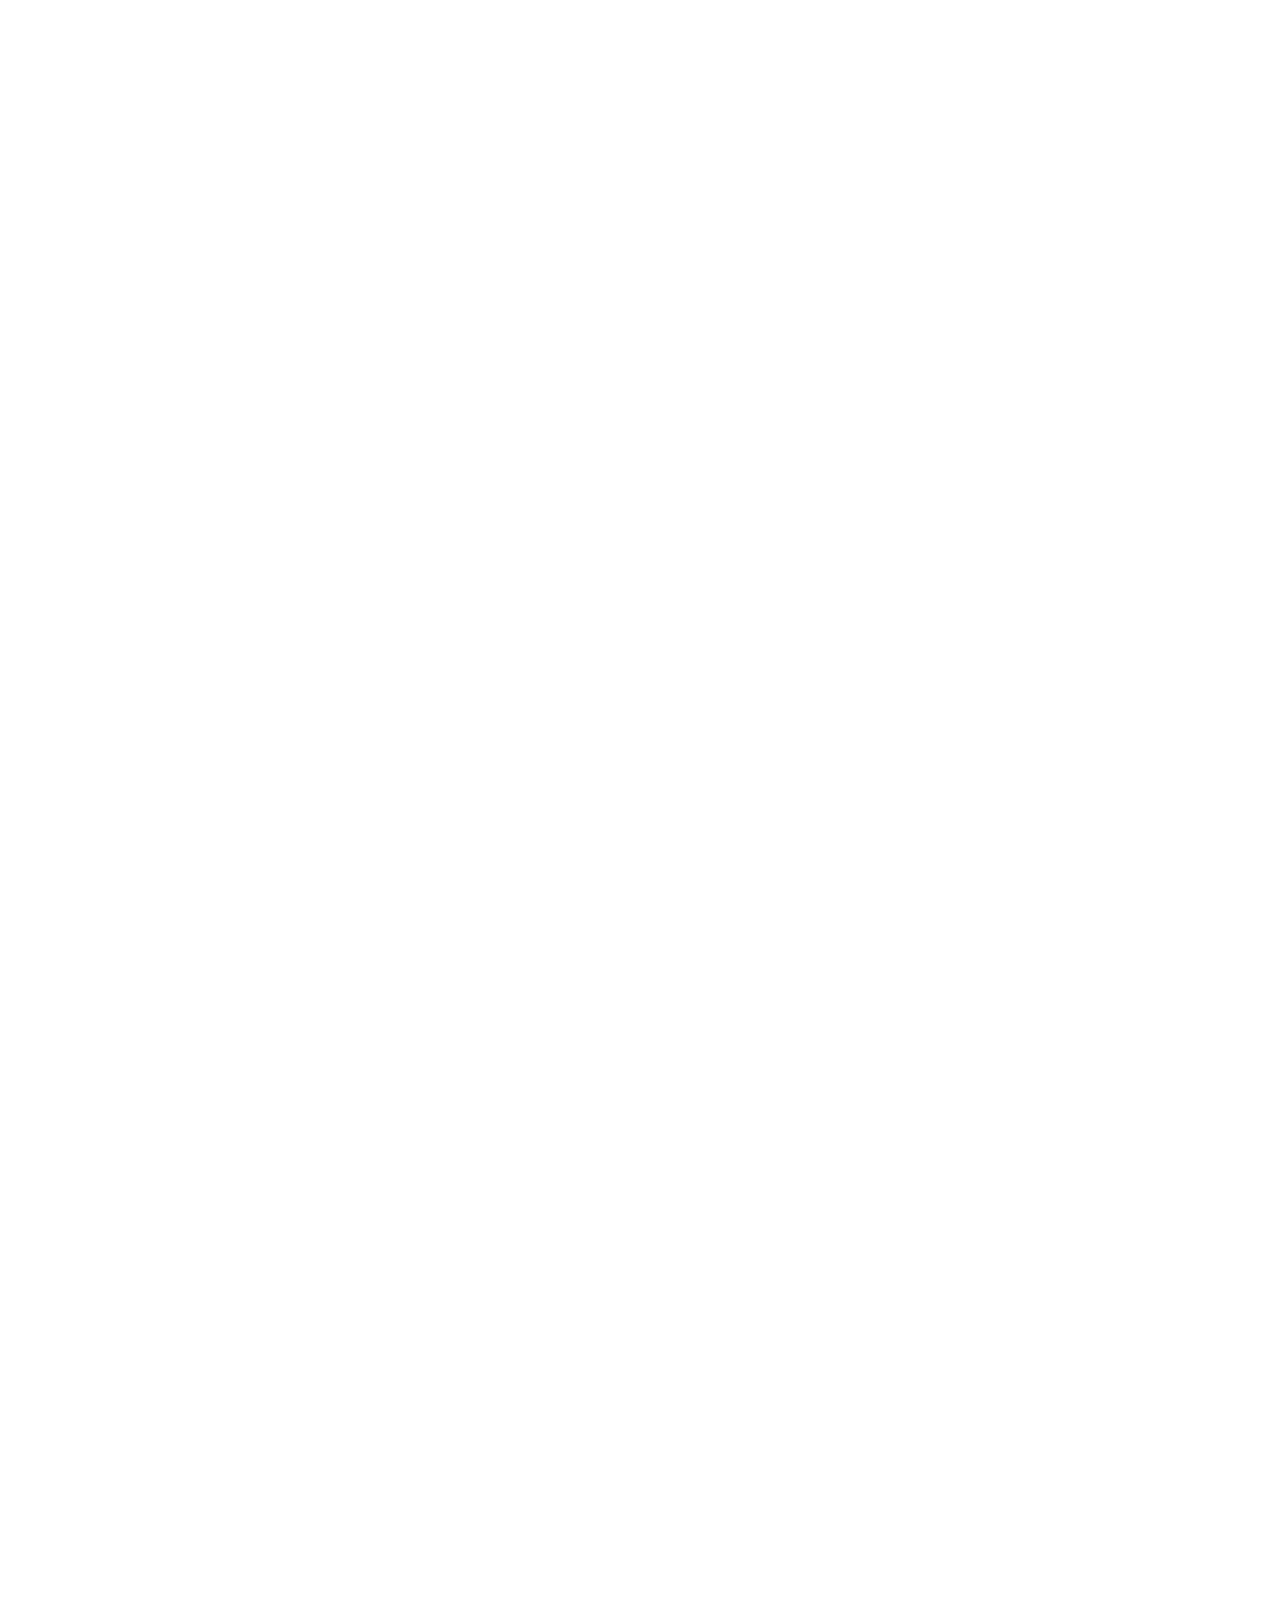
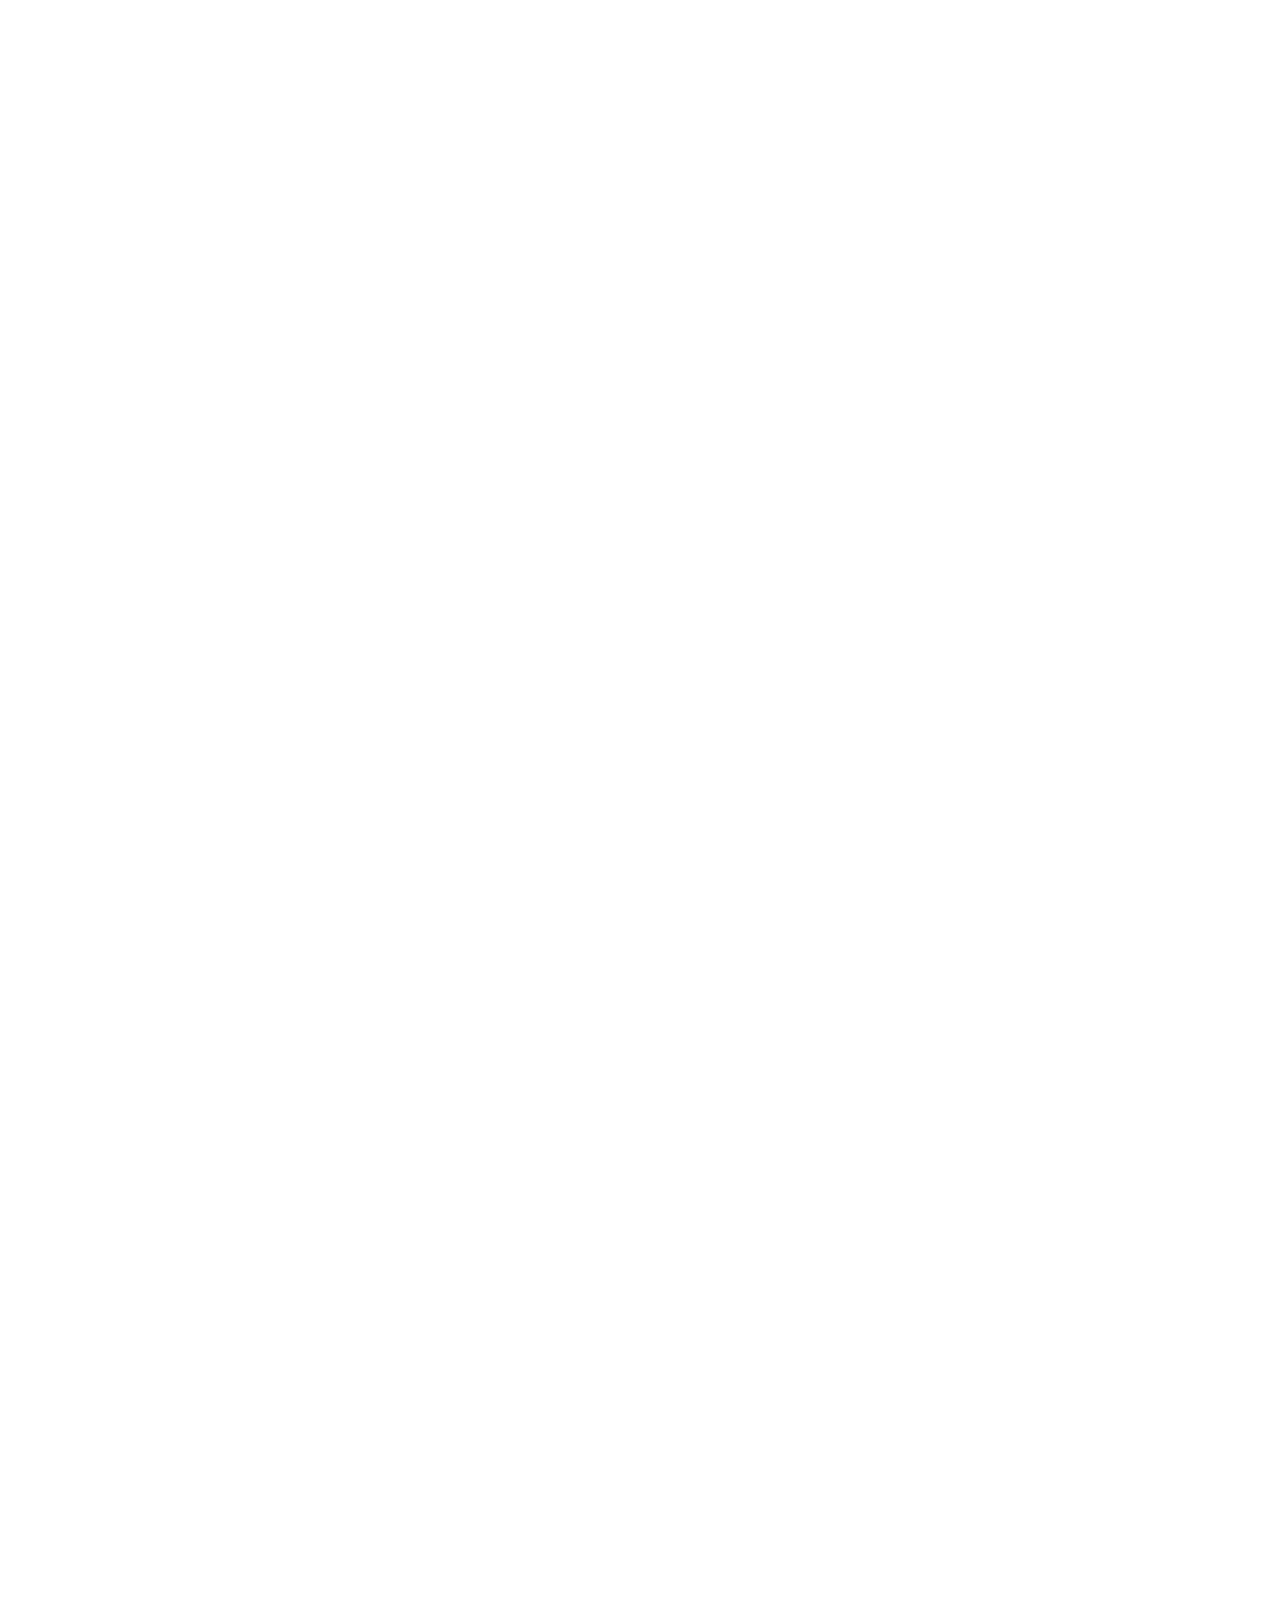
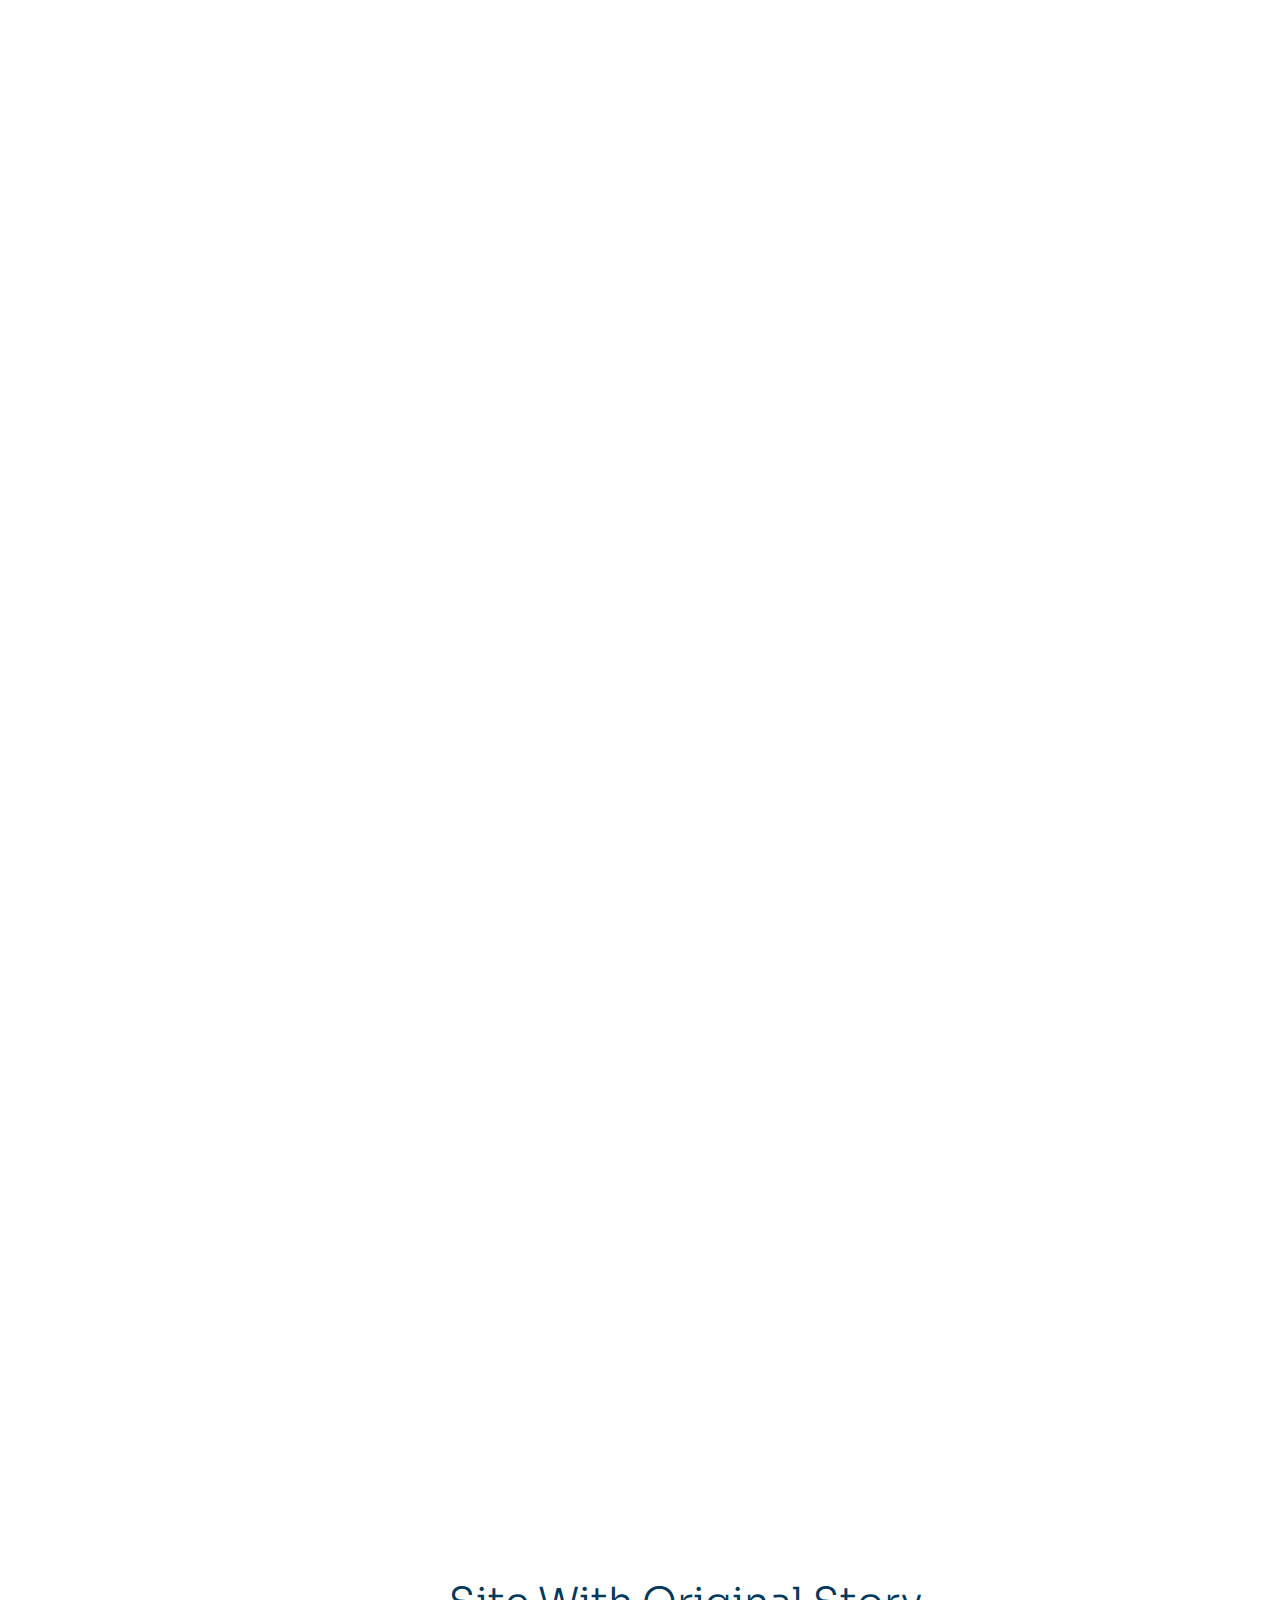
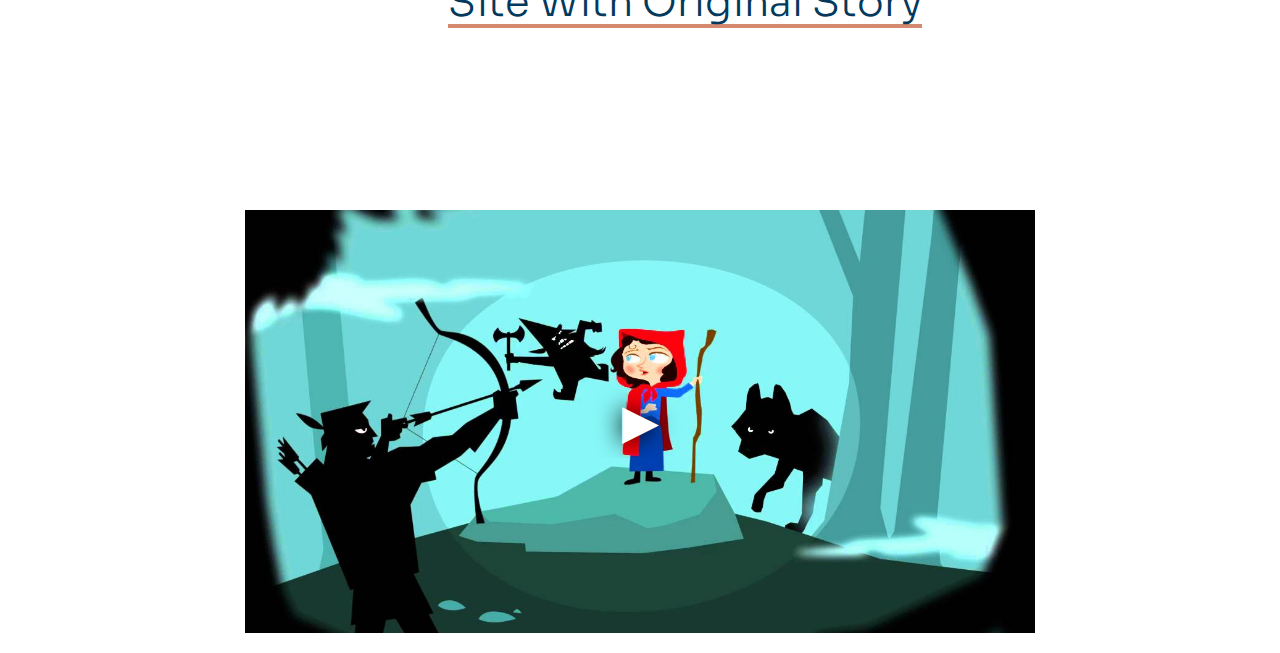
<file: RedRidingHood.html>
<!DOCTYPE html>
<html class="main">

<head>
  <link rel="stylesheet" href="RedStyling.css">
  <title>Little Red Riding Hood</title>
</head>

<body class="fade" onload="hideall()" style="opacity: 0">

    <audio id="Click" controls hidden="true" preload="auto">
      <source src="images/Click.mp3" type="audio/mp3">
    </audio>
  <img src="images/logo.png" class="logoimg">
  <div class="Menu">
    <ul>
      <li><a onclick="fadeout()">Home</a></li>
      <li><a onclick="Contact()">Contact</a></li>
      <li><a onclick="About()">About</a></li>
      <li><a onclick="Humpty()">Humpty</a></li>
    </ul>
  </div>
  <div class="title">
    <img src="images/menu.png" onclick="togleMenu()" class="menubutton">
    <h1 class="blur">The History of</h1>
    <h2 class="blur toptit">Little red -</h2>
    <h2 class="blur bottit">riding hood</h2>
    <h3 class="blur">brought to you by </h3>
    <h1 class="blur">Into The Tales</h1>
    <img src="images/RidingHood.png" alt="" class="humptyimg blur">
  </div>

  <h1 class="texttit">Little Red Riding Hoods History</h1>

  <marquee behavior="alternate" direction="up" class="ad1"><img src="images/logi.png"><img src="images/grammarly.png"></marquee>
  <p class="blur textthings">
    I’m sure you have all heard the fairytale of a little red riding hood. It’s a bedtime classic. Even though you all know how the story goes, just for some clarity this is how the modern version is told.
    <br><br>
    A little girl in a rade cape is told by her
    parents to visit her grandmother and on the way, she meets a wolf that has intentions to eat her. The wolf finds out where the little red riding hood is going and races there before her. When Young Red Riding Hood goes to see her grandmother, she
    discovers that a wolf has devoured the old lady whole and is now planning to eat the little girl as well. In some versions of the story, the grandmother is locked in a closet instead. Now a woodchopper rushes in for the rescue and saves little
    red riding hood and her grandmother by killing the wolf.
    <br><br>
    Although this is the tale told in modern times, Little Red Riding Hood story dates back several years and has been modified every generation. Jamie Tehrani, an anthropologist at Durham
    University has been researching the mystery of this tale. His research showed that Folktales are not unlike biological species and evolve as they are told and retold with slight alterations to each one. Tehrani used a method called phylogenetics
    to find the original tale.
    <br><br>
    It was thought that Charles Perrault and the Grimm brothers invented the tale in the 17th century, but research has shown that it has an origin that dates further back. There have been many theories as to which tale is
    the original, despite it being impossible to tell. There is an 11th-century Belgium poem that resembles the tale of Little Red Riding Hood. This tale was told by local peasants and recorded by a priest. A popular theory is that the tale
    originated in China and as it spread it was divided into two tales; “The Wolf and the Kids” and “Little Red Riding Hood”. Although the fact that they split into two tales is true, the tale did not originate in China as the Asian tale resembles
    the more modern story instead of the ancestral variants. The story of the WOlf and Kids is the following. A nanny goat advises her children not to open the door for anyone when she leaves them at home. What she doesn't realise is that a wolf is
    lurking outside the home, listening in on her conversation. The wolf comes to the door and pretends to be the nanny goat while she is out. When he enters, he devours all of the children. The nanny goat chases him down, kills him, and slices open
    his belly to rescue her children at the end of the story. This story has appealed to so many cultures and generations due to its metaphorical meaning of the wolf. It teaches a very important lesson in life that not everyone is who they seem to be
    and may have different intentions than what they show.
  </p>
  <h1 class="texttit">Detailed Dark Story</h1>
  <p class="blur textthings">
    Little Red Cap
    Jacob and Wilhelm Grimm
    Once upon a time there was a sweet little girl. Everyone who saw her liked her, but most of all her grandmother, who did not know what to give the child next. Once she gave her a little cap made of red velvet. Because it suited her so well, and
    she wanted to wear it all the time, she came to be known as Little Red Cap.
    One day her mother said to her, "Come Little Red Cap. Here is a piece of cake and a bottle of wine. Take them to your grandmother. She is sick and weak, and they will do her well. Mind your manners and give her my greetings. Behave yourself on
    the way, and do not leave the path, or you might fall down and break the glass, and then there will be nothing for your sick grandmother."
    <br><br>
    Little Red Cap promised to obey her mother. The grandmother lived out in the woods, a half hour from the village. When Little Red Cap entered the woods a wolf came up to her. She did not know what a wicked animal he was, and was not afraid of
    him.
    <br><br>
    "Good day to you, Little Red Cap."
    <br><br>
    "Thank you, wolf."
    <br><br>
    "Where are you going so early, Little Red Cap?"
    <br><br>
    "To grandmother's."
    <br><br>
    "And what are you carrying under your apron?"
    <br><br>
    "Grandmother is sick and weak, and I am taking her some cake and wine. We baked yesterday, and they should give her strength."
    <br><br>
    "Little Red Cap, just where does your grandmother live?"
    <br><br>
    "Her house is a good quarter hour from here in the woods, under the three large oak trees. There's a hedge of hazel bushes there. You must know the place," said Little Red Cap.
    <br><br>
    The wolf thought to himself, "Now there is a tasty bite for me. Just how are you going to catch her?" Then he said, "Listen, Little Red Cap, haven't you seen the beautiful flowers that are blossoming in the woods? Why don't you go and take a
    look? And I don't believe you can hear how beautifully the birds are singing. You are walking along as though you were on your way to school in the village. It is very beautiful in the woods."
    <br><br>
    Little Red Cap opened her eyes and saw the sunlight breaking through the trees and how the ground was covered with beautiful flowers. She thought, "If a take a bouquet to grandmother, she will be very pleased. Anyway, it is still early, and I'll
    be home on time." And she ran off into the woods looking for flowers. Each time she picked one she thought that she could see an even more beautiful one a little way off, and she ran after it, going further and further into the woods. But the
    wolf ran straight to the grandmother's house and knocked on the door.
    <br><br>
    "Who's there?"
    <br><br>
    "Little Red Cap. I'm bringing you some cake and wine. Open the door for me."
    <br><br>
    "Just press the latch," called out the grandmother. "I'm too weak to get up."
    <br><br>
    The wolf pressed the latch, and the door opened. He stepped inside, went straight to the grandmother's bed, and ate her up. Then he took her clothes, put them on, and put her cap on his head. He got into her bed and pulled the curtains shut.
    <br><br>
    Little Red Cap had run after flowers, and did not continue on her way to grandmother's until she had gathered all that she could carry. When she arrived, she found, to her surprise, that the door was open. She walked into the parlor, and
    everything looked so strange that she thought, "Oh, my God, why am I so afraid? I usually like it at grandmother's." Then she went to the bed and pulled back the curtains. Grandmother was lying there with her cap pulled down over her face and
    looking very strange.
    <br><br>
    "Oh, grandmother, what big ears you have!"
    <br><br>
    "All the better to hear you with."
    <br><br>
    "Oh, grandmother, what big eyes you have!"
    <br><br>
    "All the better to see you with."
    <br><br>
    "Oh, grandmother, what big hands you have!"
    <br><br>
    "All the better to grab you with!"
    <br><br>
    "Oh, grandmother, what a horribly big mouth you have!"
    <br><br>
    "All the better to eat you with!" And with that he jumped out of bed, jumped on top of poor Little Red Cap, and ate her up. As soon as the wolf had finished this tasty bite, he climbed back into bed, fell asleep, and began to snore very loudly.
    <br><br>
    A huntsman was just passing by. He thought it strange that the old woman was snoring so loudly, so he decided to take a look. He stepped inside, and in the bed there lay the wolf that he had been hunting for such a long time. "He has eaten the
    grandmother, but perhaps she still can be saved. I won't shoot him," thought the huntsman. So he took a pair of scissors and cut open his belly.
    <br><br>
    He had cut only a few strokes when he saw the red cap shining through. He cut a little more, and the girl jumped out and cried, "Oh, I was so frightened! It was so dark inside the wolf's body!"
    <br><br>
    And then the grandmother came out alive as well. Then Little Red Cap fetched some large heavy stones. They filled the wolf's body with them, and when he woke up and tried to run away, the stones were so heavy that he fell down dead.
    <br><br>
    The three of them were happy. The huntsman took the wolf's pelt. The grandmother ate the cake and drank the wine that Little Red Cap had brought. And Little Red Cap thought to herself, "As long as I live, I will never leave the path and run off
    into the woods by myself if mother tells me not to."
    <br><br><br><br>

  </p>
  <a target="#" href="https://sites.pitt.edu/~dash/type0333.html" class="link">Site With Original Story</a>

  <h1 class="texttit">Little Red Riding Hoods Video</h1>
  <p align="center"> <iframe width="790px" height="422.5px" src="https://www.youtube.com/embed/vPpCcC6MFwo?controls=0" title="YouTube video player"
      srcdoc="<style>*{padding:0;margin:0;overflow:hidden}html,body{height:100%}img,span{position:absolute;width:100%;top:0;bottom:0;margin:auto}span{height:1.5em;text-align:center;font:48px/1.5 sans-serif;color:white;text-shadow:0 0 0.5em black}</style><a href=https://www.youtube.com/embed/vPpCcC6MFwo?controls=0><img src=images/ridinghoodthumb.jpg alt='riding Hood video'><span>▶</span></a>"
      frameborder="0" allow="accelerometer; autoplay; clipboard-write; encrypted-media; gyroscope; picture-in-picture" allowfullscreen></iframe></p>

</body>

</html>

<script>
  var fade = document.getElementsByClassName("fade");
  var blur = document.getElementsByClassName("blur");

  var menu = document.getElementsByClassName("Menu")[0];
  var menubutton = document.getElementsByClassName("menubutton")[0];
  var InMenu = true;

  var main = document.getElementsByClassName("main")[0];

  const togleMenu = async () => {
    PlayAudio();

    InMenu = !InMenu;
    if (InMenu) {
      menu.style.opacity = "0";
      menubutton.style.transform = "rotate(0deg) scale(1)";
      menubutton.src = "images/menu.png"
    } else {
      menu.style.opacity = "1";
      menubutton.style.transform = "rotate(90deg) scale(.7)";
      menubutton.src = "images/CloseMenu.png"
    }

    menu.style.transition = "0.4s";
    BlurAll();
  }

  const hideall = async () => {
    for (var i = 0; i < fade.length; i++) {
      fade[i].style.opacity = "0";
    }
    await new Promise(resolve => setTimeout(resolve, 400));

    fadein();
  }

  const fadein = async () => {
    for (var i = 0; i < fade.length; i++) {
      fade[i].style.opacity = "100%";
      fade[i].style.transition = "2s";
    }
  }

  const fadeout = async () => {
    PlayAudio();

    for (var i = 0; i < fade.length; i++) {
      fade[i].style.opacity = "0";
      fade[i].style.transition = "1s";
    }
    await new Promise(resolve => setTimeout(resolve, 1000));
    main.style.backgroundPosition = "37.5%";
    main.style.transition = "1s";
    await new Promise(resolve => setTimeout(resolve, 1200));
    window.location.href = "index.html";
  }
  const Contact = async () => {
    PlayAudio();

    for (var i = 0; i < fade.length; i++) {
      fade[i].style.opacity = "0";
      fade[i].style.transition = "1s";
    }
    await new Promise(resolve => setTimeout(resolve, 1000));
    main.style.backgroundPosition = "87.5%";
    main.style.transition = "1s";
    await new Promise(resolve => setTimeout(resolve, 1200));
    window.location.href = "ContactPage.html";
  }
  const About = async () => {
    PlayAudio();

    for (var i = 0; i < fade.length; i++) {
      fade[i].style.opacity = "0";
      fade[i].style.transition = "1s";
    }
    await new Promise(resolve => setTimeout(resolve, 1000));
    main.style.backgroundPosition = "12.5%";
    main.style.transition = "1s";
    await new Promise(resolve => setTimeout(resolve, 1200));
    window.location.href = "About.html";
  }
  const Humpty = async () => {
    PlayAudio();

    for (var i = 0; i < fade.length; i++) {
      fade[i].style.opacity = "0";
      fade[i].style.transition = "1s";
    }
    await new Promise(resolve => setTimeout(resolve, 1000));
    main.style.backgroundPosition = "0%";
    main.style.transition = "1s";
    await new Promise(resolve => setTimeout(resolve, 1200));
    window.location.href = "HumptyPage.html";
  }

  const BlurAll = async () => {
    if (InMenu) {
      for (var i = 0; i < blur.length; i++) {
        blur[i].style.filter = "blur(0px)";
        blur[i].style.opacity = "1"
        blur[i].style.transition = "1s";
      }
      menu.style.pointerEvents = "none";
      menu.style.cursor = "default";
    } else {
      for (var i = 0; i < blur.length; i++) {
        blur[i].style.filter = "blur(3px)";
        blur[i].style.opacity = "0.5"
        blur[i].style.transition = "1s";
      }
      menu.style.pointerEvents = "auto";
      menu.style.cursor = "pointer";
    }
  }

    function PlayAudio() {
      var forestaudio = document.getElementById("Click");
      forestaudio.play();
    }
</script>
</file>
<file: IndexStyling.css>
/* Variables */
:root {
  --english-violet: #031d44ff;
  --raisin-black: #04395eff;
  --marigold: #70a288ff;
  --black: #dab785ff;
  --red: #d5896fff;

  --prussian-blue: #0b3954ff;
  --metallic-seaweed: #087e8bff;
  --beau-blue: #bfd7eaff;
  --sizzling-red: #ff5a5fff;
  --lava: #c81d25ff;

  --TransitionSpeed: 0.4s;
  --g1: 0%;
  --g2: 12.5%;
  --g3: 25%;
  --g4: 37.5%;
  --g5: 50%;
  --g6: 62.5%;
  --g7: 87.5%;
  --g8: 100%;
}
/* Fonts */
@font-face {
  src: url("fonts/sora/Sora-Light.ttf");
  font-family: sora;
}

@font-face {
  src: url("fonts/Fancy/DancingScript-Regular.ttf");
  font-family: Fancy;
}

@font-face {
  src: url("fonts/Space/SpaceMono-Regular.ttf");
  font-family: space;
}

html {
  scroll-behavior: smooth;
  overflow-y: overlay;
}

body {
  background: linear-gradient(90deg, var(--raisin-black) 20%, var(--english-violet) 20%, var(--english-violet) 40%, var(--marigold) 40%, var(--marigold) 60%, var(--black) 60%, var(--black) 80%, var(--red) 80%);
  background-attachment: fixed;
  background-size: 500% 100%;
  background-repeat: no-repeat;
  background-position: var(--g4);
  margin: 0px;
  padding: 0px;
}

body h1 {
  font-family: Fancy;
  text-align: center;
  font-size: 160px;
  margin: 0px;
  padding: 0px;
  margin-top: 5px;
  user-select: none;
  background: linear-gradient(to left, var(--raisin-black) 20%, var(--english-violet) 20%, var(--english-violet) 40%, var(--marigold) 40%, var(--marigold) 60%, var(--black) 60%, var(--black) 80%, var(--red) 80%);
  background-size: 500% 100%;
  background-repeat: no-repeat;
  background-position: var(--g6);
  -webkit-background-clip: text;
  -webkit-text-fill-color: transparent;
  width: 100%;
  height: 10%;
}

body h2 {
  font-family: Fancy;
  text-align: center;
  font-size: 50px;
  margin: 0px;
  padding: 0px;
  margin-top: 5px;
  user-select: none;
  background: linear-gradient(to left, var(--raisin-black) 20%, var(--english-violet) 20%, var(--english-violet) 40%, var(--marigold) 40%, var(--marigold) 60%, var(--black) 60%, var(--black) 80%, var(--red) 80%);
  background-size: 500% 100%;
  background-repeat: no-repeat;
  background-position: var(--g6);
  -webkit-background-clip: text;
  -webkit-text-fill-color: transparent;
  width: 100%;
  height: 10%;
}

/* Regions */
.LeftHalf {
  position: absolute;
  bottom: 5%;
  left: 0;
  width: 50%;
  height: 80%;
  z-index: -10;
  display: grid;
  place-items: center;
}

.RightHalf {
  position: absolute;
  bottom: 5%;
  right: 0;
  width: 50%;
  height: 80%;
  z-index: -10;
  display: grid;
  place-items: center;
}

.hum {
  position: relative;
  outline: none;
  text-decoration: none;
  border-radius: 50px;
  display: flex;
  justify-content: center;
  align-items: center;
  cursor: pointer;
  text-transform: uppercase;
  height: 100px;
  width: 310px;
  opacity: 1;
  background-color: transparent;
  border: 1px solid var(--marigold);
}

.hum span {
  color: var(--marigold);
  font-size: 18px;
  font-family: sora;
  font-weight: 500;
  letter-spacing: 0.7px;
}

.hum:hover {
  animation: rotate 0.7s ease-in-out both;
}

.hum:hover span {
  animation: storm 0.7s ease-in-out both;
  animation-delay: 0.06s;
}

.red {
  position: relative;
  outline: none;
  text-decoration: none;
  border-radius: 50px;
  display: flex;
  justify-content: center;
  align-items: center;
  cursor: pointer;
  text-transform: uppercase;
  height: 100px;
  width: 310px;
  opacity: 1;
  background-color: transparent;
  border: 1px solid var(--raisin-black);
}

.red span {
  color: var(--raisin-black);
  font-size: 18px;
  font-family: sora;
  font-weight: 500;
  letter-spacing: 0.7px;
}

.red:hover {
  animation: rotate 0.7s ease-in-out both;
}

.red:hover span {
  animation: storm 0.7s ease-in-out both;
  animation-delay: 0.06s;
}

@keyframes rotate {
  0% {
    transform: rotate(0deg) translate3d(0, 0, 0);
  }

  25% {
    transform: rotate(3deg) translate3d(0, 0, 0);
  }

  50% {
    transform: rotate(-3deg) translate3d(0, 0, 0);
  }

  75% {
    transform: rotate(1deg) translate3d(0, 0, 0);
  }

  100% {
    transform: rotate(0deg) translate3d(0, 0, 0);
  }
}

@keyframes storm {
  0% {
    transform: translate3d(0, 0, 0) translateZ(0);
  }

  25% {
    transform: translate3d(4px, 0, 0) translateZ(0);
  }

  50% {
    transform: translate3d(-3px, 0, 0) translateZ(0);
  }

  75% {
    transform: translate3d(2px, 0, 0) translateZ(0);
  }

  100% {
    transform: translate3d(0, 0, 0) translateZ(0);
  }
}

.menubutton {
  width: 4%;
  display: block;
  margin-left: auto;
  margin-right: auto;
  z-index: 2;
  transition: 0.2s;
}

.menubutton:hover {
  filter: invert();
  transition: 0.2s;
}

.logoimg {
  top: 25px;
  left: 25px;
  position: absolute;
  width: 100px;
}

.Menu {
  position: fixed;
  top: 50%;
  left: 50%;
  -webkit-transform: translate(-50%, -50%);
  transform: translate(-50%, -50%);
  width: 300px;
  height: 250px;
  border: 3px #ffffff50 solid;
  background-color: #ffffff20;
  display: grid;
  place-items: center;
  filter: drop-shadow(5px 5px #ffffff20);
  opacity: 0;
  z-index: 1;
  pointer-events: none;
}

.Menu a {
  color: white;
  font-family: space;
  font-size: 50px;
  user-select: none;
  cursor: pointer;
  background:
    linear-gradient(to right, white, white),
    linear-gradient(to right, var(--raisin-black), var(--raisin-black), var(--raisin-black));
  background-size: 100% 0.1em, 0 0.1em;
  background-position: 100% 100%, 0 100%;
  background-repeat: no-repeat;
  transition: background-size 400ms;
  transition: 0.3s;
}

.Menu a:hover {
  font-size: 55px;
  background-size: 0 0.1em, 100% 0.1em;
  transition: 0.3s;
}

.Menu ul {
  margin: 0;
  padding: 0;
  list-style: none;
  text-align: center;
}


.imgs{
  position: fixed;
  top: 42.5%;
  left: 42.4%;
  width: 15%;
}
</file>
<file: AboutStyling.css>
/* Variables */
:root {
  --english-violet: #031d44ff;
  --raisin-black: #04395eff;
  --marigold: #70a288ff;
  --black: #dab785ff;
  --red: #d5896fff;

  --oxford-blue: #031d44ff;
  --indigo-dye: #04395eff;
  --polished-pine: #70a288ff;
  --burlywood: #dab785ff;
  --copper-crayola: #d5896fff;

  --TransitionSpeed: 0.4s;
  --g1: 0%;
  --g2: 12.5%;
  --g3: 25%;
  --g4: 37.5%;
  --g5: 50%;
  --g6: 62.5%;
  --g7: 87.5%;
  --g8: 100%;
}
/* Fonts */
@font-face {
  src: url("fonts/sora/Sora-Light.ttf");
  font-family: sora;
}

@font-face {
  src: url("fonts/Fancy/DancingScript-Regular.ttf");
  font-family: Fancy;
}

@font-face {
  src: url("fonts/Space/SpaceMono-Regular.ttf");
  font-family: space;
}

html{
  overflow-y: overlay;
}

.logoimg{
  top: 25px;
  left: 25px;
  position: absolute;
  width: 100px;
}

body {
  background: linear-gradient(90deg, var(--raisin-black) 20%, var(--english-violet) 20%, var(--english-violet) 40%, var(--marigold) 40%, var(--marigold) 60%, var(--black) 60%, var(--black) 80%, var(--red) 80%);
  background-attachment: fixed;
  background-size: 500% 100%;
  background-repeat: no-repeat;
  background-position: var(--g2);
  margin: 0px;
  padding: 0px;}

#title {
  font-family: Fancy;
  text-align: center;
  font-size: 160px;
  margin: 0px;
  padding: 0px;
  margin-top: 5px;
  user-select: none;
  background: linear-gradient(90deg, var(--red) 80%, var(--black) 80%, var(--black) 60%, var(--marigold) 60%, var(--marigold) 64%, var(--english-violet) 40%, var(--english-violet) 20%, var(--raisin-black) 20%);
  background-size: 500% 100%;
  background-repeat: no-repeat;
  background-position: var(--g4);
  -webkit-background-clip: text;
  -webkit-text-fill-color: transparent;
  width: 100%;
  height: 10%;
}

/* Regions */
.LeftHalf {
  float: left;
  width: 50%;
  height: 100%;
  display: grid;
  place-items: center;
}

.RightHalf {
  float: right;
  width: 50%;
  height: 100%;
  display: grid;
  place-items: center;
}

.menubutton {
  width: 4%;
  display: block;
  margin-left: auto;
  margin-right: auto;
  z-index: 10;
}

.menubutton:hover {
filter: invert();
 transition: 0.2s;
}

.Menu {
  position: fixed;
  top: 50%;
  left: 50%;
  -webkit-transform: translate(-50%, -50%);
  transform: translate(-50%, -50%);
  width: 300px;
  height: 250px;
  border: 3px #ffffff50 solid;
  background-color: #ffffff20;
  display: grid;
  place-items: center;
  filter: drop-shadow(5px 5px #ffffff20);
  opacity: 0;
  z-index: 3;

  pointer-events: none;
}


.Menu a {
  color: white;
  font-family: space;
  font-size: 50px;
  user-select: none;
  background:
    linear-gradient(to right, white, white),
    linear-gradient(to right, var(--raisin-black), var(--raisin-black), var(--raisin-black));
  background-size: 100% 0.1em, 0 0.1em;
  background-position: 100% 100%, 0 100%;
  background-repeat: no-repeat;
  transition: background-size 400ms;
  transition: 0.3s;
}

.Menu a:hover {
  font-size: 55px;
  background-size: 0 0.1em, 100% 0.1em;
  transition: 0.3s;
}

.Menu ul {
  margin: 0;
  padding: 0;
  list-style: none;
  text-align: center;
}

.General{
  font-family: sora;
  color: white;
  font-size: 30px;
  width: 60%;
  margin-left: auto;
  margin-right: auto;
  text-align: center;
}


.Imagetitle{
  font-family: Fancy;
  text-align: center;
  font-size: 80px;
  margin: 0px;
  padding: 0px;
  margin-top: 5px;
  user-select: none;
  background: linear-gradient(90deg, var(--red) 80%, var(--black) 80%, var(--black) 60%, var(--marigold) 60%, var(--marigold) 64%, var(--english-violet) 40%, var(--english-violet) 20%, var(--raisin-black) 20%);
  background-size: 500% 100%;
  background-repeat: no-repeat;
  background-position: var(--g4);
  -webkit-background-clip: text;
  -webkit-text-fill-color: transparent;
  width: 100%;
  height: 10%;
}

.pfp{
  margin-top: 100px;
  width: 50%;
  border: 8px white solid;
}

.IndivAbout{

padding-top: 100px;

    font-family: sora;
    color: white;
    font-size: 30px;
    padding-left: 15%;
    padding-right: 15%;
}
.Inspiration{
  font-family: sora;
  color: white;
  font-size: 30px;
  width: 60%;
  margin-left: auto;
  margin-right: auto;
  text-align: center;
}

.Inspiration a{
  text-decoration: none;

  color: white;
  background:
    linear-gradient(to right, white, white),
    linear-gradient(to right, var(--raisin-black), var(--raisin-black), var(--raisin-black));
  background-size: 100% 0.1em, 0 0.1em;
  background-position: 100% 100%, 0 100%;
  background-repeat: no-repeat;
  transition: background-size 400ms;}
.Inspiration a:hover{
  background-size: 0 0.1em, 100% 0.1em;
}
</file>
<file: ContactStyling.css>
/* Variables */
:root {
  --english-violet: #031d44ff;
  --raisin-black: #04395eff;
  --marigold: #70a288ff;
  --black: #dab785ff;
  --red: #d5896fff;

  --prussian-blue: #0b3954ff;
  --metallic-seaweed: #087e8bff;
  --beau-blue: #bfd7eaff;
  --sizzling-red: #ff5a5fff;
  --lava: #c81d25ff;

  --TransitionSpeed: 0.4s;
  --g1: 0%;
  --g2: 12.5%;
  --g3: 25%;
  --g4: 37.5%;
  --g5: 50%;
  --g6: 62.5%;
  --g7: 87.5%;
  --g8: 100%;
}
/* Fonts */
@font-face {
  src: url("fonts/sora/Sora-Light.ttf");
  font-family: sora;
}

@font-face {
  src: url("fonts/Fancy/DancingScript-Regular.ttf");
  font-family: Fancy;
}

@font-face {
  src: url("fonts/Space/SpaceMono-Regular.ttf");
  font-family: space;
}

html{
  scroll-behavior: smooth;
  overflow-y: overlay;
}

body {
  background: linear-gradient(90deg, var(--raisin-black) 20%, var(--english-violet) 20%, var(--english-violet) 40%, var(--marigold) 40%, var(--marigold) 60%, var(--black) 60%, var(--black) 80%, var(--red) 80%);
  background-attachment: fixed;
  background-size: 500% 100%;
  background-repeat: no-repeat;
  background-position: var(--g7);
  margin: 0px;
  padding: 0px;
}

body h1{
  font-family: Fancy;
  text-align: center;
  font-size: 160px;
  margin: 0px;
  padding: 0px;

  margin-top: 5px;

  user-select: none;
  background:  linear-gradient(to left, var(--raisin-black) 20%, var(--english-violet) 20%, var(--english-violet) 40%, var(--marigold) 40%, var(--marigold) 60%, var(--black) 60%, var(--black) 80%, var(--red) 80%);
  background-size: 500% 100%;
  background-repeat: no-repeat;
  background-position: var(--g2);
  -webkit-background-clip: text;
  -webkit-text-fill-color: transparent;

  width: 100%;
  height: 10%;
}

/* Regions */


.LeftHalf {
  position: absolute;
  bottom: 5%;
  left: 0;

  width: 50%;
  height: 80%;
  z-index: -10;

  display: grid;
  place-items: center;
}
.RightHalf {
  position: absolute;
  bottom: 5%;
  right: 0;

  width: 50%;
  height: 80%;
  z-index: -10;
  display: grid;
  place-items: center;
}

.menubutton{
  width: 4%;
  display: block;
  margin-left: auto;
  margin-right: auto;
  z-index: 10;
  transition: 0.2s;
}
.menubutton:hover{
  filter: invert();
  transition: 0.2s;
}
.Menu{
    position: fixed;
    top: 50%;
    left: 50%;
    -webkit-transform: translate(-50%, -50%);
    transform: translate(-50%, -50%);
    width: 300px;
    height: 250px;
    border: 3px #ffffff50 solid;
    background-color: #ffffff20;
    display: grid;
    place-items: center;

    filter: drop-shadow(5px 5px #ffffff20);
    opacity: 0;
    z-index: 3;

    pointer-events: none;

}

.Menu a{
  color: white;
  font-family: space;
  font-size: 50px;
  user-select: none;
  background:
    linear-gradient(to right, white, white),
    linear-gradient(to right, var(--raisin-black), var(--raisin-black), var(--raisin-black));
  background-size: 100% 0.1em, 0 0.1em;
  background-position: 100% 100%, 0 100%;
  background-repeat: no-repeat;
  transition: background-size 400ms;
  transition: 0.3s;
}

.Menu a:hover{
  font-size: 55px;
  background-size: 0 0.1em, 100% 0.1em;
  transition: 0.3s;
}

.Menu ul{
  margin: 0;
  padding: 0;
  list-style: none;
  text-align: center;
}

.logo{
  width: 70%;
}
input[type=text], select, textarea {

  width: 100%;
  padding: 12px;
  box-sizing: border-box;
  margin-top: 6px;
  margin-bottom: 16px;
  resize: vertical;
  font-family: space;
}

label{
}

input[type=submit] {
  color: var(--black);
  text-align: center;
  padding: 12px 20px;
  cursor: pointer;
  font-family: space;
}

.container {
  padding: 20px;
  width: 50%;
  font-family: space;
  text-align: center;
  font-size: 25px;
  color: white;
}
@import url(https://fonts.googleapis.com/css?family=Montserrat:400,700);


button {
  overflow: visible;
}

button, select {
  text-transform: none;
}

button, input, select, textarea {
  color: #5A5A5A;
  font: inherit;
  margin: 0;
}

input {
  line-height: normal;
}

textarea {
  overflow: auto;
}

#container {
  border: solid 3px #474544;
  max-width: 768px;
  margin: 60px auto;
  position: relative;
}

form {
  padding: 37.5px;
  margin: 50px 0;
}

h1 {
  color: #474544;
  font-size: 32px;
  font-weight: 700;
  letter-spacing: 7px;
  text-align: center;
  text-transform: uppercase;
}

.underline {
  border-bottom: solid 2px #474544;
  margin: -0.512em auto;
  width: 80px;
}

.icon_wrapper {
  margin: 50px auto 0;
  width: 100%;
}

.icon {
  display: block;
  fill: #474544;
  height: 50px;
  margin: 0 auto;
  width: 50px;
}

.email {
	float: right;
	width: 45%;
}

input[type='text'], [type='email'], select, textarea {
	background: none;
  border: none;
	border-bottom: solid 2px #474544;
	color: #474544;
	font-size: 1.000em;
  font-weight: 400;
  letter-spacing: 1px;
	margin: 0em 0 1.875em 0;
	padding: 0 0 0.875em 0;
  text-transform: uppercase;
	width: 100%;
	-webkit-box-sizing: border-box;
	-moz-box-sizing: border-box;
	-ms-box-sizing: border-box;
	-o-box-sizing: border-box;
	box-sizing: border-box;
	-webkit-transition: all 0.3s;
	-moz-transition: all 0.3s;
	-ms-transition: all 0.3s;
	-o-transition: all 0.3s;
	transition: all 0.3s;
}

input[type='text']:focus, [type='email']:focus, textarea:focus {
	outline: none;
	padding: 0 0 0.875em 0;
}

.message {
	float: none;
}

.name {
	float: left;
	width: 45%;
}

select {
  background: url('https://cdn4.iconfinder.com/data/icons/ionicons/512/icon-ios7-arrow-down-32.png') no-repeat right;
  outline: none;
  -moz-appearance: none;
  -webkit-appearance: none;
}

select::-ms-expand {
  display: none;
}

.subject {
  width: 100%;
}

.telephone {
  width: 100%;
}

textarea {
	line-height: 150%;
	height: 150px;
	resize: none;
  width: 100%;
}

::-webkit-input-placeholder {
	color: #474544;
}

:-moz-placeholder {
	color: #474544;
	opacity: 1;
}

::-moz-placeholder {
	color: #474544;
	opacity: 1;
}

:-ms-input-placeholder {
	color: #474544;
}

#form_button {
  background: none;
  border: solid 2px #474544;
  color: #474544;
  cursor: pointer;
  display: inline-block;
  font-family: 'Helvetica', Arial, sans-serif;
  font-size: 0.875em;
  font-weight: bold;
  outline: none;
  padding: 20px 35px;
  text-transform: uppercase;
  -webkit-transition: all 0.3s;
	-moz-transition: all 0.3s;
	-ms-transition: all 0.3s;
	-o-transition: all 0.3s;
	transition: all 0.3s;
}

#form_button:hover {
  background: #474544;
  color: #F2F3EB;
}

@media screen and (max-width: 768px) {
  #container {
    margin: 20px auto;
    width: 95%;
  }
}

@media screen and (max-width: 480px) {
  h1 {
    font-size: 26px;
  }

  .underline {
    width: 68px;
  }

  #form_button {
    padding: 15px 25px;
  }
}

@media screen and (max-width: 420px) {
  h1 {
    font-size: 18px;
  }

  .icon {
    height: 35px;
    width: 35px;
  }

  .underline {
    width: 53px;
  }

  input[type='text'], [type='email'], select, textarea {
    font-size: 0.875em;
  }
}
</file>
<file: HumptyStyling.css>
/* Variables */
:root {
  --english-violet: #031d44ff;
  --raisin-black: #04395eff;
  --marigold: #70a288ff;
  --black: #dab785ff;
  --red: #d5896fff;

  --prussian-blue: #0b3954ff;
  --metallic-seaweed: #087e8bff;
  --beau-blue: #bfd7eaff;
  --sizzling-red: #ff5a5fff;
  --lava: #c81d25ff;

  --TransitionSpeed: 0.4s;
  --g1: 0%;
  --g2: 12.5%;
  --g3: 25%;
  --g4: 37.5%;
  --g5: 50%;
  --g6: 62.5%;
  --g7: 87.5%;
  --g8: 100%;
}

/* Fonts */
@font-face {
  src: url("fonts/sora/Sora-Light.ttf");
  font-family: sora;
}

@font-face {
  src: url("fonts/Fancy/DancingScript-Regular.ttf");
  font-family: Fancy;
}

@font-face {
  src: url("fonts/Space/SpaceMono-Regular.ttf");
  font-family: space;
}

/* width */
::-webkit-scrollbar {
  width: 10px;
}

/* Track */
::-webkit-scrollbar-track {
  background: var(--raisin-black);
}

/* Handle */
::-webkit-scrollbar-thumb {
  background: var(--black);
}

body {
  padding: 0;
  margin: 0;
}

html {
  background: linear-gradient(90deg, var(--raisin-black) 20%, var(--english-violet) 20%, var(--english-violet) 40%, var(--marigold) 40%, var(--marigold) 60%, var(--black) 60%, var(--black) 80%, var(--red) 80%);
  background-attachment: fixed;
  background-size: 500% 100%;
  background-repeat: no-repeat;
  background-position: var(--g1);
  margin: 0px;
  padding: 0px;
  color: white;
  overflow-y: overlay;
}

body {
  padding: 0;
  margin: 0;
}

.title {
  height: 100vh;
  font-family: Fancy;
  display: table-cell;
  vertical-align: middle;
  padding-left: 30px;
}

.title h1 {
  margin: 0;
  padding: 0;
  font-size: 80px;
}

.title h2 {
  margin: 0;
  padding: 0;
  font-size: 120px;
  text-transform: uppercase;
}

.title h3 {
  margin: 0;
  padding: 0;
  font-size: 40px;
  display: inline;
}

.logoimg{
  top: 25px;
  right: 25px;
  position: absolute;
  width: 100px;
}
.menubutton {
  width: 4%;
  position: absolute;
  left: 15px;
  top: 15px;
  transition: 0.2s;
  z-index: 50;
}

.menubutton:hover {
  filter: invert();
  transition: 0.2s;
}

.humptyimg {
  position: absolute;
  right: 15%;
  top: 30%;
  width: 20%;
}

p {
  margin-left: 300px;
  margin-right: 250px;
  font-family: sora;
  font-size: 25px;
}

marquee{
  background-color: #e9394e;
  width: 160px;
  height: 600px;
  margin-left: 4%;
  margin-top: 8%;
}

marquee img{
  display: block;
   height: 600px;
}
.ad1 {
  position: absolute;
}
.Menu {
  position: fixed;
  top: 50%;
  left: 50%;
  -webkit-transform: translate(-50%, -50%);
  transform: translate(-50%, -50%);
  width: 300px;
  height: 500px;
  border: 3px #ffffff50 solid;
  background-color: #ffffff20;
  display: grid;
  place-items: center;
  opacity: 0;
  filter: drop-shadow(5px 5px #ffffff20);
  z-index: 10;
  pointer-events: none;
}

.Menu a {
  color: white;
  font-family: space;
  font-size: 50px;
  user-select: none;
  cursor: pointer;
  background:
    linear-gradient(to right, white, white),
    linear-gradient(to right, var(--raisin-black), var(--raisin-black), var(--raisin-black));
  background-size: 100% 0.1em, 0 0.1em;
  background-position: 100% 100%, 0 100%;
  background-repeat: no-repeat;
  transition: background-size 400ms;
  transition: 0.3s;
}

.Menu a:hover {
  font-size: 55px;
  background-size: 0 0.1em, 100% 0.1em;
  transition: 0.3s;
}

.Menu ul {
  margin: 0;
  padding: 0;
  list-style: none;
  text-align: center;
}

.texttit {
  font-family: fancy;
  font-size: 70px;
  text-align: center;
}


.link{
  font-family: sora;
  font-size: 40px;
  text-decoration: none;
  margin-left: 35%;
  color: var(--red);
  background:
    linear-gradient(to right, var(--raisin-black), var(--raisin-black)),
    linear-gradient(to right, var(--red), var(--red), var(--red));
  background-size: 100% 0.1em, 0 0.1em;
  background-position: 100% 100%, 0 100%;
  background-repeat: no-repeat;
  transition: background-size 400ms;
}

.link:hover{
  background-size: 0 0.1em, 100% 0.1em;
}
</file>
<file: RedStyling.css>
/* Variables */
:root {
  --english-violet: #031d44ff;
  --raisin-black: #04395eff;
  --marigold: #70a288ff;
  --black: #dab785ff;
  --red: #d5896fff;

  --prussian-blue: #0b3954ff;
  --metallic-seaweed: #087e8bff;
  --beau-blue: #bfd7eaff;
  --sizzling-red: #ff5a5fff;
  --lava: #c81d25ff;

  --TransitionSpeed: 0.4s;
  --g1: 0%;
  --g2: 12.5%;
  --g3: 25%;
  --g4: 37.5%;
  --g5: 50%;
  --g6: 62.5%;
  --g7: 87.5%;
  --g8: 100%;
}
/* Fonts */
@font-face {
  src: url("fonts/sora/Sora-Light.ttf");
  font-family: sora;
}

@font-face {
  src: url("fonts/Fancy/DancingScript-Regular.ttf");
  font-family: Fancy;
}

@font-face {
  src: url("fonts/Space/SpaceMono-Regular.ttf");
  font-family: space;
}

html {
  background: linear-gradient(90deg, var(--raisin-black) 20%, var(--english-violet) 20%, var(--english-violet) 40%, var(--marigold) 40%, var(--marigold) 60%, var(--black) 60%, var(--black) 80%, var(--red) 80%);
  background-attachment: fixed;
  background-size: 500% 100%;
  background-repeat: no-repeat;
  background-position: var(--g8);
  margin: 0px;
  padding: 0px;
  color: white;
  overflow-y: overlay;
}

/* width */
::-webkit-scrollbar {
  width: 10px;
}

/* Track */
::-webkit-scrollbar-track {
  background: var(--red);
}

/* Handle */
::-webkit-scrollbar-thumb {
  background: var(--black);
}

body {
  padding: 0;
  margin: 0;
}

.title {
  height: 100vh;
  font-family: Fancy;
  display: table-cell;
  vertical-align: middle;
  padding-left: 30px;
}

.title h1 {
  margin: 0;
  padding: 0;
  font-size: 80px;
}

.toptit {
  margin: 0;
  padding: 0;
  font-size: 120px;
  text-transform: uppercase;
}

.bottit {
  margin: 0;
  padding: 0;
  font-size: 80px;
  text-transform: uppercase;
}

.title h3 {
  margin: 0;
  padding: 0;
  font-size: 40px;
  display: inline;
}

.menubutton {
  width: 4%;
  position: absolute;
  left: 15px;
  top: 15px;
  transition: 0.2s;
}

.menubutton:hover {
  filter: invert();
  transition: 0.2s;
}

.humptyimg {
  position: absolute;
  right: 15%;
  top: 22%;
  width: 20%;
}

marquee{
  background-color: #e9394e;
  width: 160px;
  height: 600px;
  margin-left: 4%;
  margin-top: 8%;
}

marquee img{
  display: block;
   height: 600px;
}
.ad1 {
  position: absolute;
}

.textthings {
  margin-left: 380px;
  margin-right: 300px;
  font-family: sora;
  font-size: 25px;
}


.Menu {
  position: fixed;
  top: 50%;
  left: 50%;
  -webkit-transform: translate(-50%, -50%);
  transform: translate(-50%, -50%);
  width: 300px;
  height: 500px;
  border: 3px #ffffff50 solid;
  background-color: #ffffff20;
  display: grid;
  place-items: center;
  opacity: 0;
  filter: drop-shadow(5px 5px #ffffff20);
  z-index: 10;
  pointer-events: none;
}

.Menu a {
  color: white;
  font-family: space;
  font-size: 50px;
  user-select: none;
  cursor: pointer;
  background:
    linear-gradient(to right, white, white),
    linear-gradient(to right, var(--raisin-black), var(--raisin-black), var(--raisin-black));
  background-size: 100% 0.1em, 0 0.1em;
  background-position: 100% 100%, 0 100%;
  background-repeat: no-repeat;
  transition: background-size 400ms;
  transition: 0.3s;
}

.Menu a:hover {
  font-size: 55px;
  background-size: 0 0.1em, 100% 0.1em;
  transition: 0.3s;
}

.Menu ul {
  margin: 0;
  padding: 0;
  list-style: none;
  text-align: center;
}

iframe {
  padding-top: 5px;
}

.logoimg{
  top: 25px;
  right: 25px;
  position: absolute;
  width: 100px;
}
.texttit {
  font-family: fancy;
  font-size: 70px;
  text-align: center;
}


.link{
  font-family: sora;
  font-size: 40px;
  text-decoration: none;
  margin-left: 35%;
  color: var(--raisin-black);
  background:
    linear-gradient(to right, var(--red), var(--red)),
    linear-gradient(to right, var(--raisin-black), var(--raisin-black), var(--raisin-black));
  background-size: 100% 0.1em, 0 0.1em;
  background-position: 100% 100%, 0 100%;
  background-repeat: no-repeat;
  transition: background-size 400ms;
}

.link:hover{
  background-size: 0 0.1em, 100% 0.1em;
}
</file>
